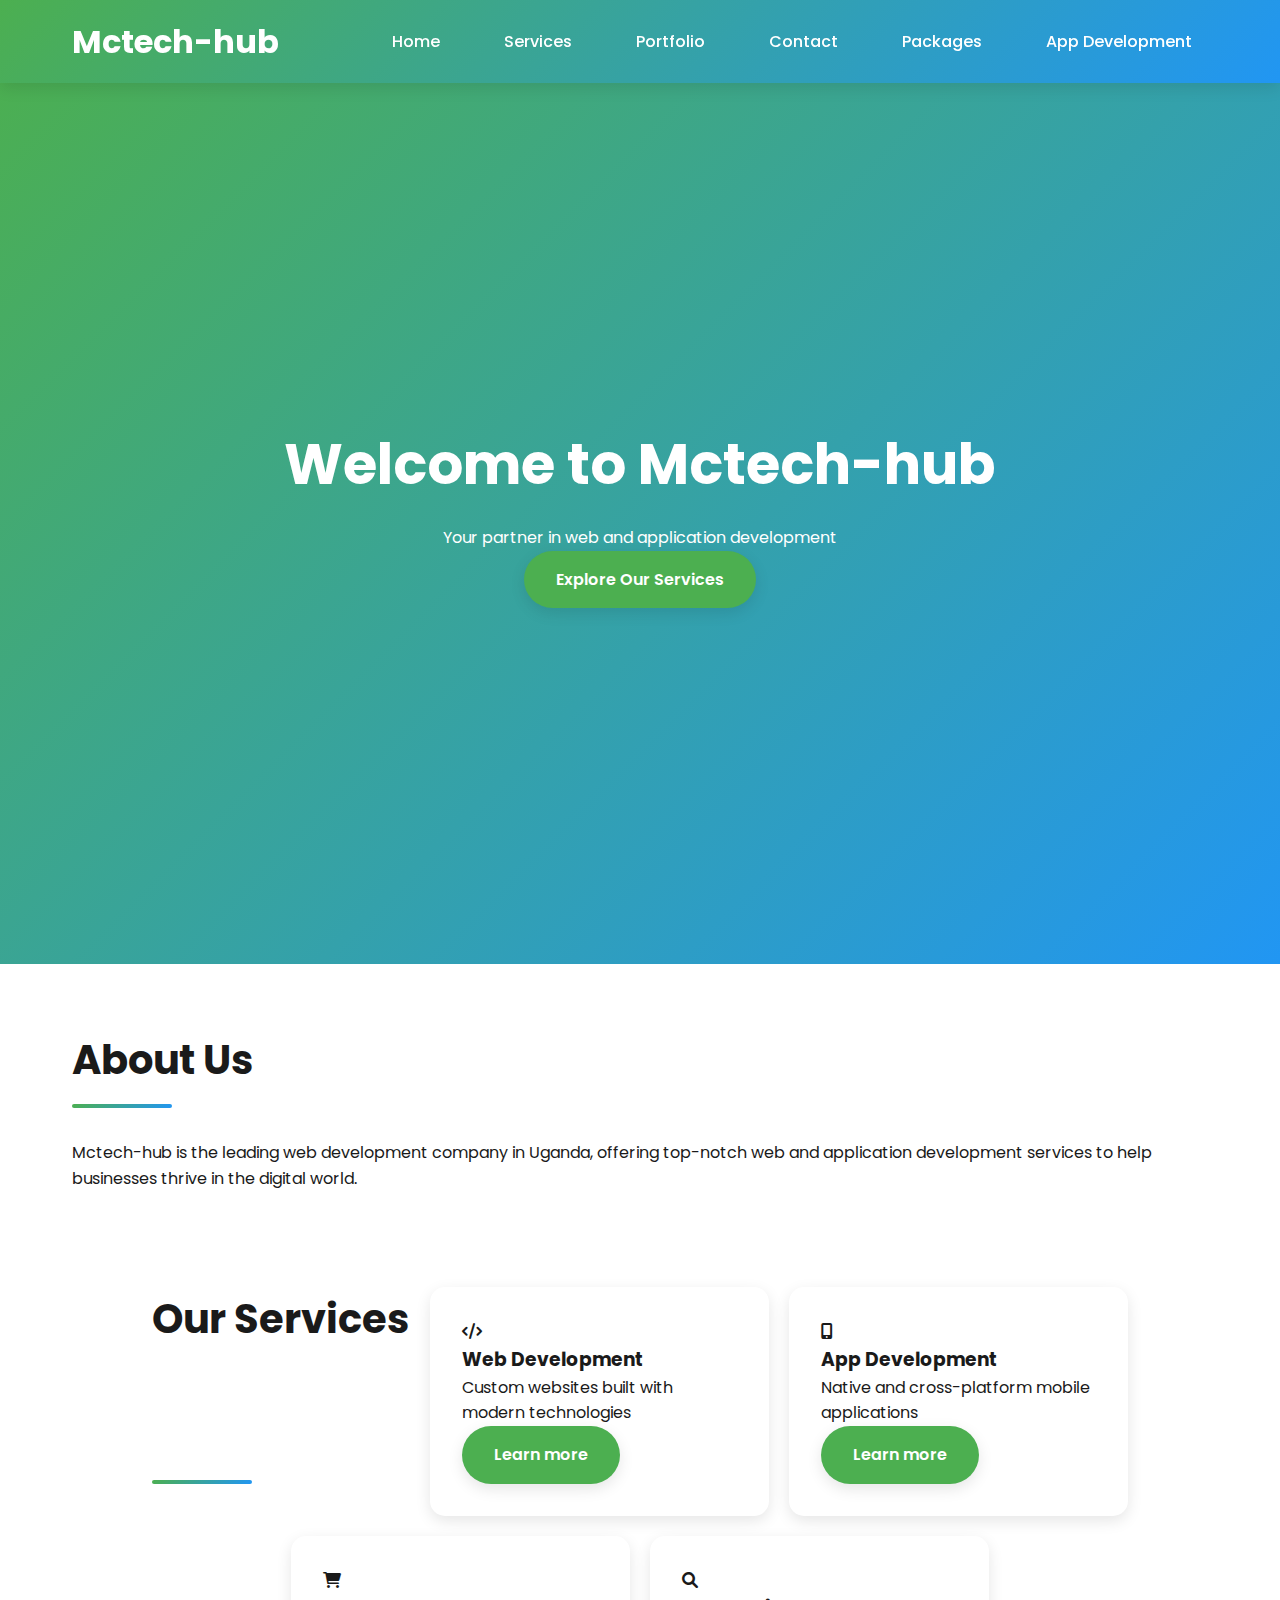
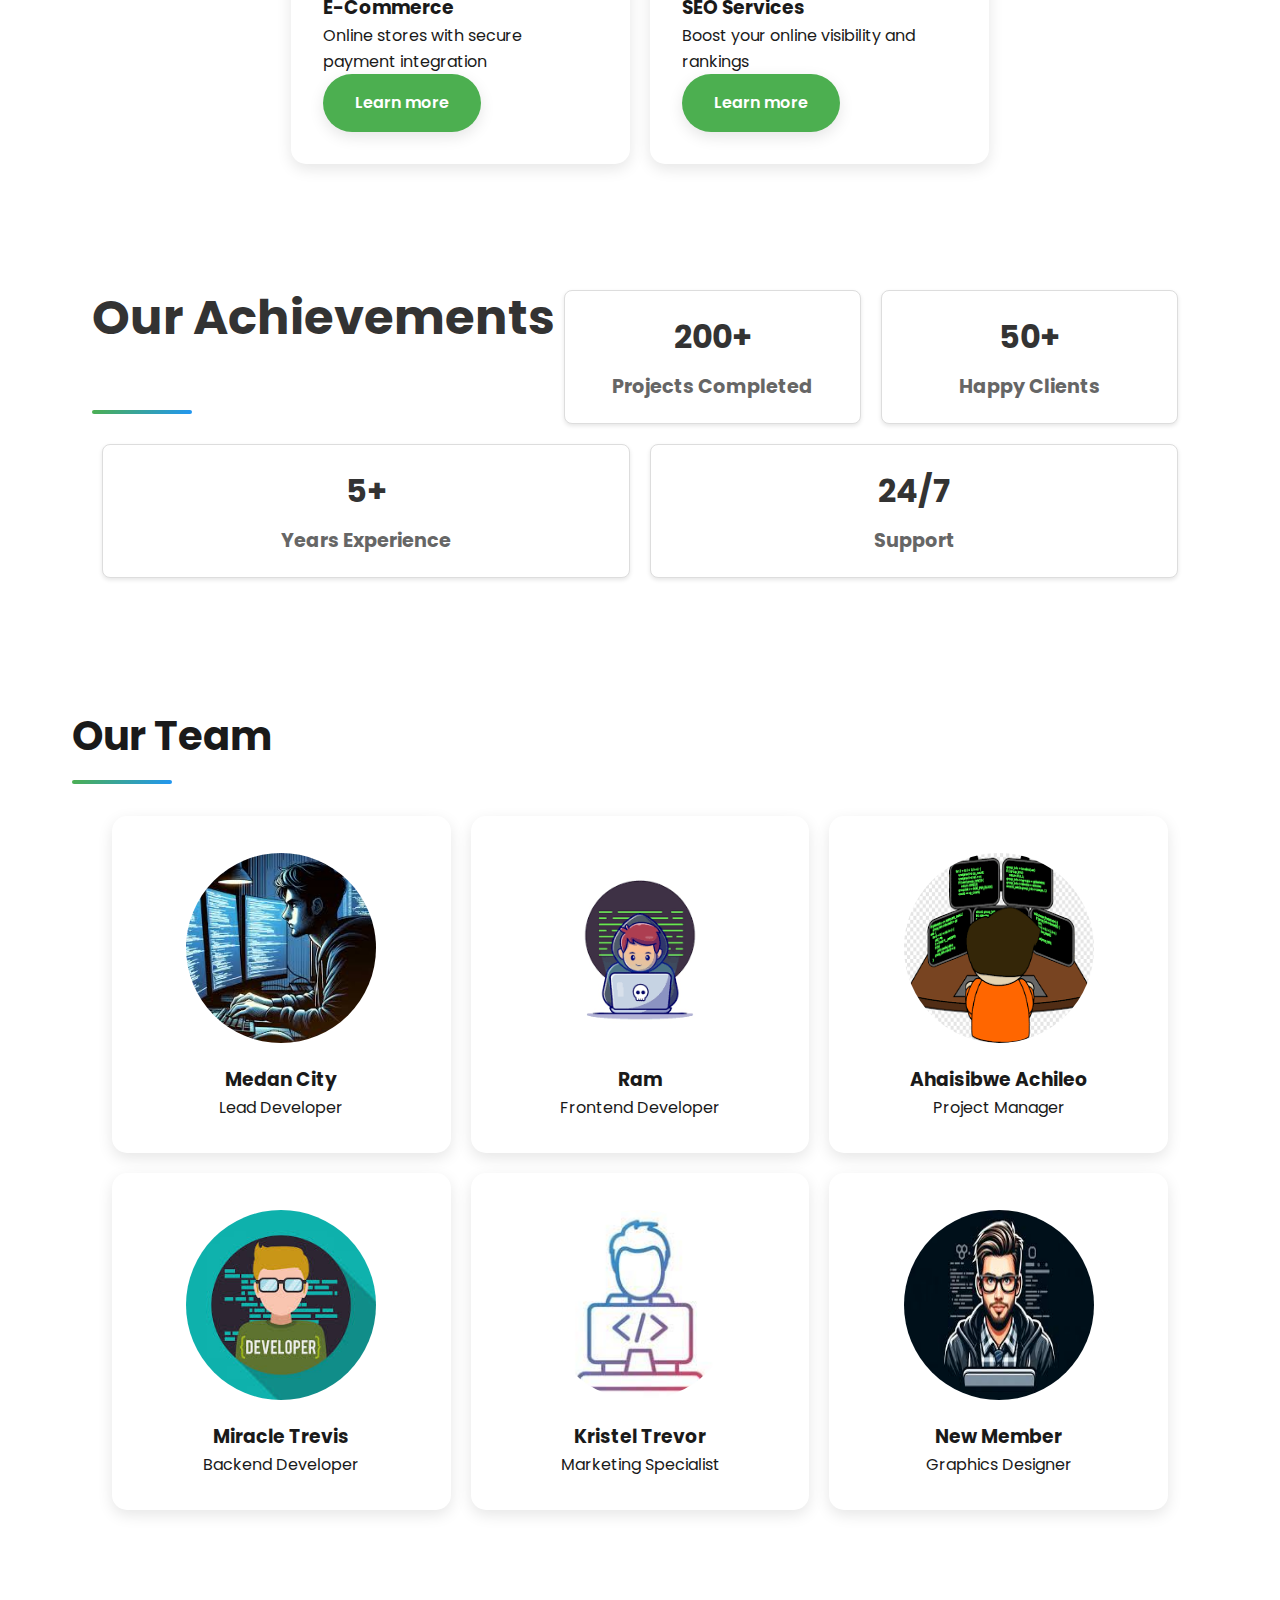
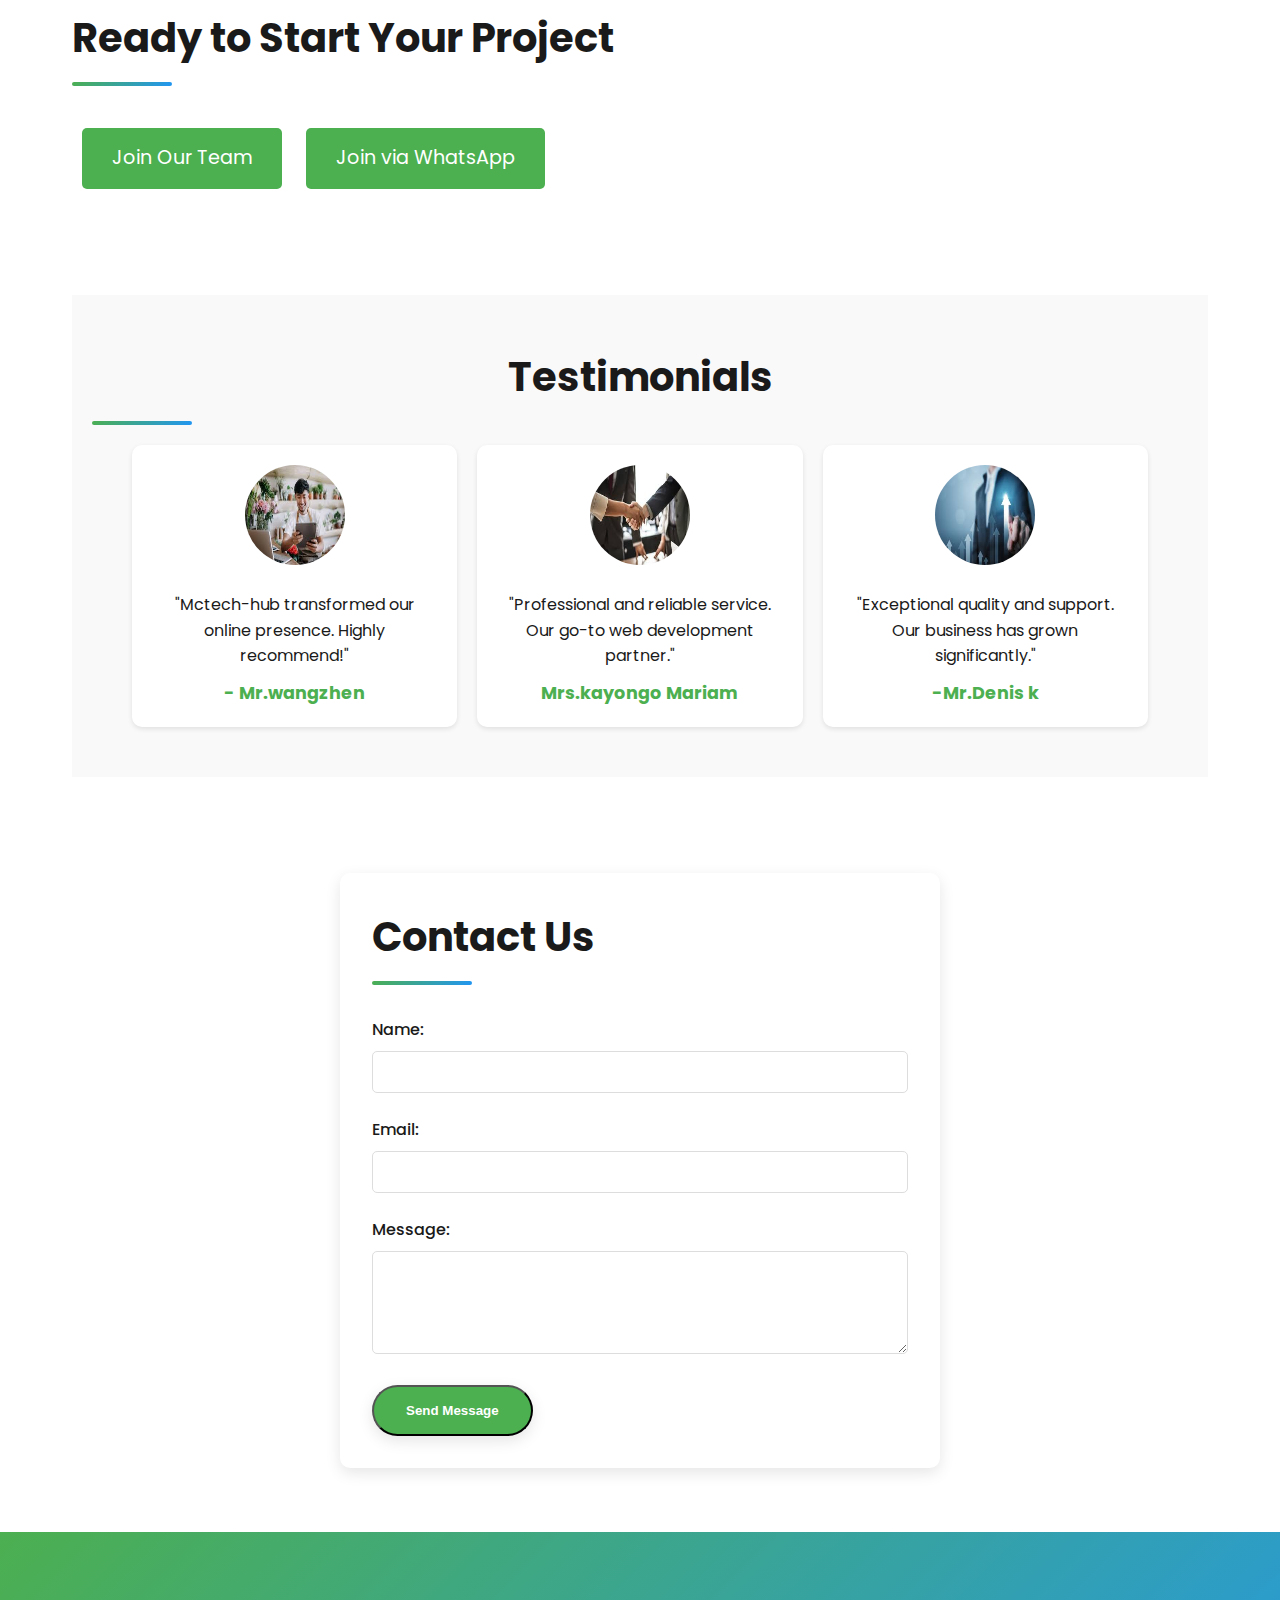
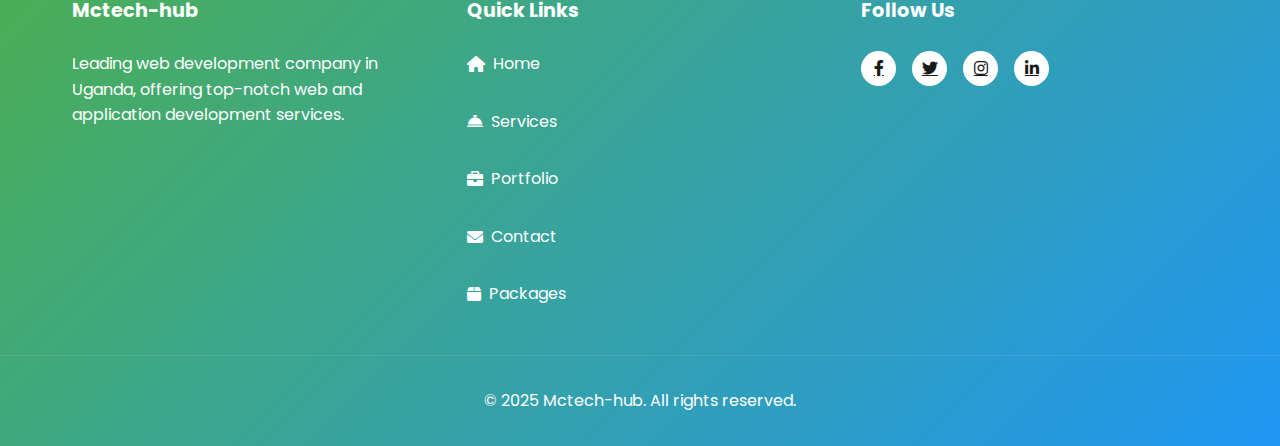
<file: index.html>
<!DOCTYPE html>
<html lang="en">
<head>
    <meta charset="UTF-8">
    <meta name="viewport" content="width=device-width, initial-scale=1.0, maximum-scale=1.0, user-scalable=no">
    <meta name="theme-color" content="#4CAF50">
    <link rel="preconnect" href="https://fonts.googleapis.com">
    <meta name="description" content="Best Web Development Company in Uganda">
    <meta name="viewport" content="width=device-width, initial-scale=1.0">
    <link rel="stylesheet" href="styles.css">
    <link href="https://fonts.googleapis.com/css2?family=Poppins:wght@400;500;600;700&display=swap" rel="stylesheet">
    <link rel="stylesheet" href="https://cdnjs.cloudflare.com/ajax/libs/font-awesome/6.0.0/css/all.min.css">
    <link rel="stylesheet" href="https://cdnjs.cloudflare.com/ajax/libs/animate.css/4.1.1/animate.min.css"/>
    <style>
        .testimonial-section {
            padding: 50px 20px;
            background-color: #f9f9f9;
            text-align: center;
            animation: fadeInUp 1s ease;
        }
        .testimonial-section h2 {
            font-size: 2.5em;
            margin-bottom: 20px;
            animation: fadeIn 2s;
        }
        .testimonials {
            display: flex;
            flex-wrap: wrap;
            justify-content: center;
            gap: 20px;
        }
        .testimonial-card {
            flex: 1 1 calc(33.333% - 40px);
            max-width: calc(33.333% - 40px);
            background-color: white;
            padding: 20px;
            border-radius: 10px;
            box-shadow: 0 2px 5px rgba(0, 0, 0, 0.1);
            text-align: center;
            transition: transform 0.3s ease, box-shadow 0.3s ease;
            animation: fadeInUp 1s ease;
            box-sizing: border-box;
        }
        .testimonial-card:hover {
            transform: translateY(-10px);
            box-shadow: 0 10px 20px rgba(0, 0, 0, 0.2);
        }
        .testimonial-card img {
            width: 100px;
            height: 100px;
            border-radius: 50%;
            margin-bottom: 10px;
        }
        .testimonial-card p {
            font-size: 1em;
            margin: 10px 0;
        }
        .testimonial-card strong {
            display: block;
            margin-top: 10px;
            font-size: 1.1em;
            color: #4CAF50;
        }
        @media (max-width: 768px) {
            .testimonial-card {
                flex: 1 1 calc(50% - 40px);
                max-width: calc(50% - 40px);
            }
        }
        @media (max-width: 480px) {
            .testimonial-card {
                flex: 1 1 100%;
                max-width: 100%;
            }
        }
        @keyframes fadeIn {
            from { opacity: 0; }
            to { opacity: 1; }
        }
        @keyframes fadeInUp {
            from {
                opacity: 0;
                transform: translateY(20px);
            }
            to {
                opacity: 1;
                transform: translateY(0);
            }
        }
        .team-member {
            position: relative;
            overflow: hidden;
            animation: fadeInUp 1s ease;
            flex: 1 1 calc(33.333% - 40px);
            max-width: calc(33.333% - 40px);
            box-sizing: border-box;
        }
        .team-member img {
            width: 200px;
            height: 200px;
            border-radius: 50%;
            margin-bottom: 10px;
            border: 5px solid transparent;
            animation: borderColorPop 3s infinite, borderWidthPop 3s infinite;
            transition: transform 0.3s ease;
        }
        .team-member:hover img {
            transform: scale(1.1);
        }
        .team-member h3, .team-member p {
            transition: transform 0.3s ease, opacity 0.3s ease;
        }
        .team-member:hover h3, .team-member:hover p {
            transform: translateY(-10px);
            opacity: 0.8;
        }
        @keyframes borderColorPop {
            0% { border-color: red; }
            25% { border-color: yellow; }
            50% { border-color: green; }
            75% { border-color: blue; }
            100% { border-color: red; }
        }
        @keyframes borderWidthPop {
            0%, 100% { border-width: 5px; }
            50% { border-width: 15px; }
        }
        .join-team-button {
            display: inline-block;
            margin: 10px;
            padding: 15px 30px;
            font-size: 1.2em;
            color: white;
            background-color: #4CAF50;
            border: none;
            border-radius: 5px;
            text-decoration: none;
            transition: background-color 0.3s ease, transform 0.3s ease;
            animation: pulse 2s infinite;
        }
        .join-team-button:hover {
            background-color: #45a049;
            transform: scale(1.05);
        }
        @keyframes pulse {
            0% { transform: scale(1); }
            50% { transform: scale(1.1); }
            100% { transform: scale(1); }
        }
        .services-grid, .team-grid, .testimonials {
            display: flex;
            flex-wrap: wrap;
            justify-content: center;
            gap: 20px;
        }
        .service-card, .team-member, .testimonial-card {
            flex: 1 1 calc(33.333% - 40px);
            max-width: calc(33.333% - 40px);
            box-sizing: border-box;
        }
        @media (max-width: 768px) {
            .service-card, .team-member, .testimonial-card {
                flex: 1 1 calc(50% - 40px);
                max-width: calc(50% - 40px);
            }
        }
        @media (max-width: 480px) {
            .service-card, .team-member, .testimonial-card {
                flex: 1 1 100%;
                max-width: 100%;
            }
        }
        .stats-section p {
            font-size: 1.2em;
            font-weight: bold;
        }
        .stats-section h2 {
            font-size: 3em;
            font-weight: bold;
            text-align: center;
            margin-bottom: 20px;
            color: #333; /* Ensure the heading is visible */
        }
    </style>
</head>
<body>
    <div id="loader-wrapper">
        <div class="loader"></div>
    </div>
    <header>
        <nav>
            <div class="logo">Mctech-hub</div>
            <div class="menu-toggle" id="mobile-menu">
                <span class="bar"></span>
                <span class="bar"></span>
                <span class="bar"></span>
            </div>
            <ul class="nav-list">
                <li><a href="index.html">Home</a></li>
                <li><a href="services.html">Services</a></li>
                <li><a href="portfolio.html">Portfolio</a></li>
                <li><a href="contact.html">Contact</a></li>
                <li><a href="package1.html">Packages</a></li>
                <li><a href="app.html">App Development</a></li>
            </ul>
        </nav>
    </header>
    <div class="hero-slider">
        <div class="hero-slide">
            <div class="hero-content">
                <h1>Welcome to Mctech-hub</h1>
                <p>Your partner in web and application development</p>
                <a href="services.html" class="button">Explore Our Services</a>
            </div>
        </div>
        <div class="hero-slide">
            <div class="hero-content">
                <h1>Innovative Solutions</h1>
                <p>We provide cutting-edge web and application development services</p>
                <a href="portfolio.html" class="button">View Our Portfolio</a>
            </div>
        </div>
        <div class="hero-slide">
            <div class="hero-content">
                <h1>Grow Your Business</h1>
                <p>Boost your online presence with our expert services</p>
                <a href="contact.html" class="button">Contact Us</a>
            </div>
        </div>
    </div>
    <main>
        <section id="about" class="animate__animated animate__fadeInUp">
            <h2>About Us</h2>
            <p>Mctech-hub is the leading web development company in Uganda, offering top-notch web and application development services to help businesses thrive in the digital world.</p>
        </section>
        <section id="services-overview" class="animate__animated animate__fadeInUp">
            <div class="services-grid">
                <h2>Our Services</h2>
                <div class="service-card">
                    <i class="fas fa-code"></i>
                    <h3>Web Development</h3>
                    <p>Custom websites built with modern technologies</p>
                    <a href="services.html" class="button">Learn more</a>
                </div>
                <div class="service-card">
                    <i class="fas fa-mobile-alt"></i>
                    <h3>App Development</h3>
                    <p>Native and cross-platform mobile applications</p>
                    <a href="services.html" class="button">Learn more</a>
                </div>
                <div class="service-card">
                    <i class="fas fa-shopping-cart"></i>
                    <h3>E-Commerce</h3>
                    <p>Online stores with secure payment integration</p>
                    <a href="services.html" class="button">Learn more</a>
                </div>
                <div class="service-card">
                    <i class="fas fa-search"></i>
                    <h3>SEO Services</h3>
                    <p>Boost your online visibility and rankings</p>
                    <a href="services.html" class="button">Learn more</a>
                </div>
            </div>
        </section>
        <section id="stats" class="stats-section">
            <h2>Our Achievements</h2>
            <div class="stat-item">
                <h3>200+</h3>
                <p>Projects Completed</p>
            </div>
            <div class="stat-item">
                <h3>50+</h3>
                <p>Happy Clients</p>
            </div>
            <div class="stat-item">
                <h3>5+</h3>
                <p>Years Experience</p>
            </div>
            <div class="stat-item">
                <h3>24/7</h3>
                <p>Support</p>
            </div>
        </section>
        <section id="team">
            <h2>Our Team</h2>
            <div class="team-grid">
                <div class="team-member">
                    <img src="dev4.jpeg" alt="C.E.O Lead developer">
                    <h3>Medan City</h3>
                    <p>Lead Developer</p>
                </div>
                <div class="team-member">
                    <img src="dev3.png" alt="Front end developer">
                    <h3>Ram</h3>
                    <p>Frontend Developer</p>
                </div>
                <div class="team-member">
                    <img src="dev6.png" alt="Project manager">
                    <h3>Ahaisibwe Achileo</h3>
                    <p>Project Manager</p>
                </div>
                <div class="team-member">
                    <img src="dev1.jpeg" alt="Backend Developerr">
                    <h3>Miracle Trevis</h3>
                    <p>Backend Developer</p>
                </div>
                <div class="team-member">
                    <img src="dev2.jpeg" alt="Marketing Specialist">
                    <h3>Kristel Trevor</h3>
                    <p>Marketing Specialist</p>
                </div>
                <div class="team-member">
                    <img src="dev5.jpeg" alt="Team Member">
                    <h3>New Member</h3>
                    <p>Graphics Designer</p>
                </div>
            </div>
        </section>
        <section id="cta" class="cta-section">
            <h2>Ready to Start Your Project</h2>
            <!-- Add Join Our Team Button -->
            <a href="medancityug@gmail.com" class="join-team-button">Join Our Team</a>
            <a href="https://wa.me/+256743483280" class="join-team-button">Join via WhatsApp</a>
        </section>
        <section id="testimonials" class="testimonial-section">
            <h2>Testimonials</h2>
            <div class="testimonials">
                <div class="testimonial-card">
                    <img src="wang.jpeg" alt="Mr WangShen">
                    <p>"Mctech-hub transformed our online presence. Highly recommend!"</p>
                    <strong>- Mr.wangzhen</strong>
                </div>
                <div class="testimonial-card">
                    <img src="ap.jpeg" alt="Mrs.kayongo mariam">
                    <p>"Professional and reliable service. Our go-to web development partner."</p>
                    <strong>Mrs.kayongo Mariam </strong>
                </div>
                <div class="testimonial-card">
                    <img src="download.jpeg" alt="Mr.Denis k">
                    <p>"Exceptional quality and support. Our business has grown significantly."</p>
                    <strong>-Mr.Denis k</strong>
                </div>
            </div>
        </section>
        <section id="contact-form">
            <h2>Contact Us</h2>
            <form action="submit_form.php" method="post">
                <div class="form-group">
                    <label for="name">Name:</label>
                    <input type="text" id="name" name="name" required>
                </div>
                <div class="form-group">
                    <label for="email">Email:</label>
                    <input type="email" id="email" name="email" required>
                </div>
                <div class="form-group">
                    <label for="message">Message:</label>
                    <textarea id="message" name="message" rows="5" required></textarea>
                </div>
                <button type="submit" class="button">Send Message</button>
            </form>
        </section>
        <!-- <section id="some-section">
            <div class="responsive-iframe">
                <iframe src="https://www.example.com" frameborder="0" allowfullscreen></iframe>
            </div>
        </section> -->
    </main>
    <footer class="footer">
        <div class="footer-content">
            <div class="footer-section">
                <h3>Mctech-hub</h3>
                <p>Leading web development company in Uganda, offering top-notch web and application development services.</p>
            </div>
            <div class="footer-section">
                <h3>Quick Links</h3>
                <ul class="footer-links">
                    <li><a href="index.html"><i class="fas fa-home"></i>Home</a></li>
                    <li><a href="services.html"><i class="fas fa-concierge-bell"></i>Services</a></li>
                    <li><a href="portfolio.html"><i class="fas fa-briefcase"></i>Portfolio</a></li>
                    <li><a href="contact.html"><i class="fas fa-envelope"></i>Contact</a></li>
                    <li><a href="package1.html"><i class="fas fa-box"></i>Packages</a></li>
                </ul>
            </div>
            <div class="footer-section">
                <h3>Follow Us</h3>
                <div class="social-links">
                    <a href="#"><i class="fab fa-facebook-f"></i></a>
                    <a href="#"><i class="fab fa-twitter"></i></a>
                    <a href="#"><i class="fab fa-instagram"></i></a>
                    <a href="#"><i class="fab fa-linkedin-in"></i></a>
                </div>
            </div>
        </div>
        <div class="footer-bottom">
            <p>&copy; 2025 Mctech-hub. All rights reserved.</p>
        </div>
    </footer>
    <script src="script.js"></script>
</body>
</html>
</file>
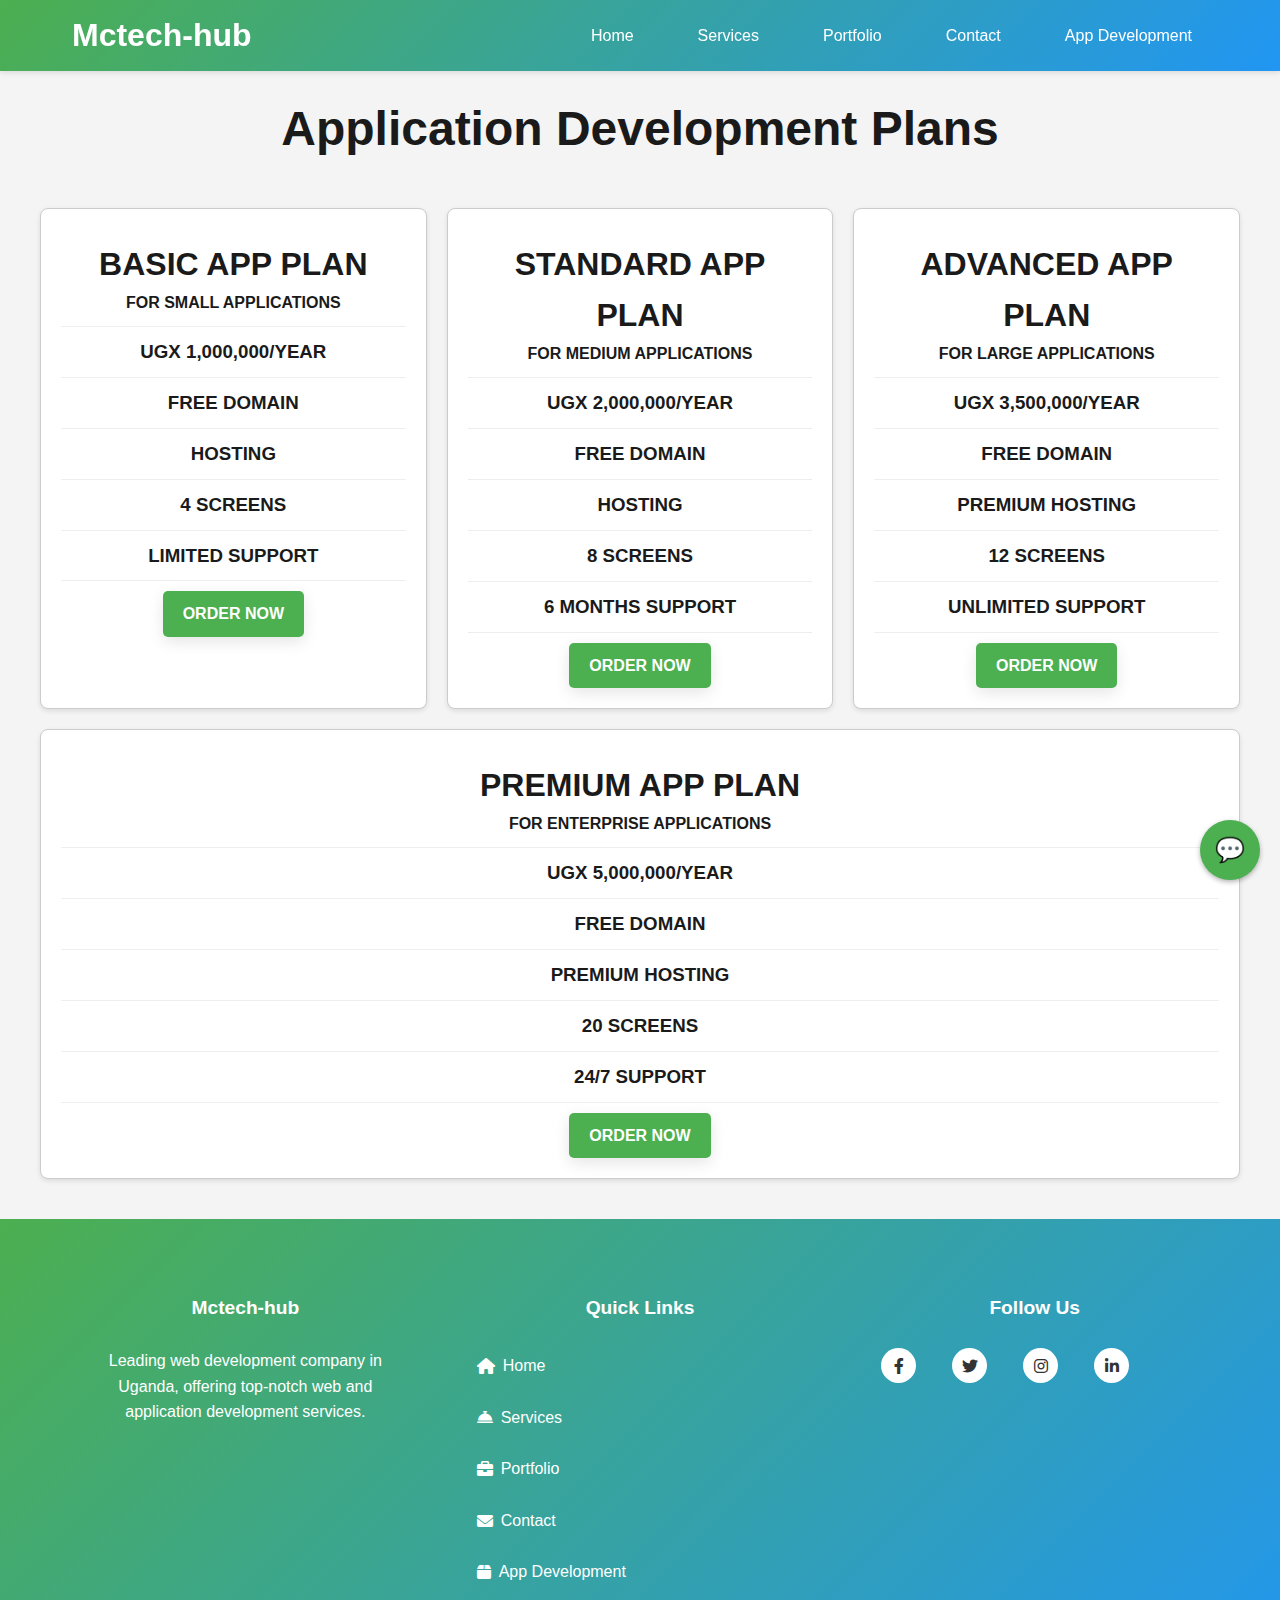
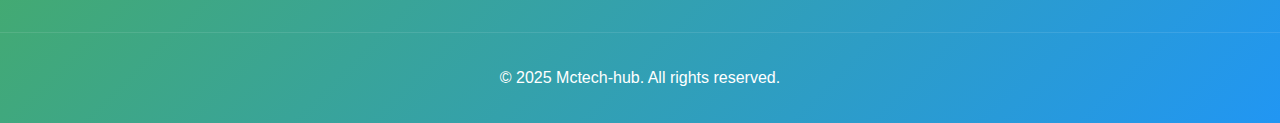
<file: app.html>
<!DOCTYPE html>
<html lang="en">
<head>
    <meta charset="UTF-8">
    <meta name="viewport" content="width=device-width, initial-scale=1.0, maximum-scale=1.0, user-scalable=no">
    <meta name="theme-color" content="#4CAF50">
    <link rel="preconnect" href="https://fonts.googleapis.com">
    <meta name="description" content="Application Development Plans">
    <title>Mctech-hub - App Development Plans</title>
    <link rel="stylesheet" href="styles.css">
    <link rel="stylesheet" href="https://cdnjs.cloudflare.com/ajax/libs/font-awesome/6.0.0/css/all.min.css">
    <link rel="stylesheet" href="https://cdnjs.cloudflare.com/ajax/libs/animate.css/4.1.1/animate.min.css"/>
    <style>
        body {
            font-family: Arial, sans-serif;
            margin: 0;
            padding: 0;
            background-color: #f4f4f4;
        }
        header {
            background-color: #4CAF50;
            color: white;
            padding: 10px 0;
            text-align: center;
            position: sticky;
            top: 0;
            z-index: 1000;
            box-shadow: 0 2px 5px rgba(0, 0, 0, 0.1);
        }
        .container {
            display: flex;
            flex-direction: column;
            gap: 20px;
            padding: 20px;
            margin: 20px;
        }
        .row {
            display: flex;
            flex-wrap: wrap;
            justify-content: space-between;
            gap: 20px;
        }
        .card {
            flex: 1 1 calc(33.333% - 40px);
            padding: 20px;
            border: 1px solid #ccc;
            border-radius: 8px;
            box-shadow: 0 2px 5px rgba(0, 0, 0, 0.1);
            background-color: white;
            display: flex;
            flex-direction: column;
            align-items: center;
            text-align: center;
            transition: transform 0.3s ease, box-shadow 0.3s ease;
            animation: fadeInUp 1s ease;
        }
        .card:hover {
            transform: perspective(1000px) rotateY(10deg) rotateX(10deg);
            box-shadow: 0 10px 20px rgba(0, 0, 0, 0.2);
        }
        .card .segment {
            padding: 10px 0;
            border-bottom: 1px solid #eee;
            width: 100%;
        }
        .card .segment:last-child {
            border-bottom: none;
        }
        .card .button {
            margin-top: 10px;
            padding: 10px 20px;
            background-color: #4CAF50;
            color: white;
            border: none;
            border-radius: 5px;
            cursor: pointer;
            text-decoration: none;
            transition: background-color 0.3s ease;
        }
        .card .button:hover {
            background-color: #45a049;
        }
        footer {
            background-color: #333;
            color: white;
            padding: 20px 0;
            text-align: center;
            animation: fadeInUp 1s ease;
        }
        .footer-content {
            display: flex;
            justify-content: space-around;
            flex-wrap: wrap;
        }
        .footer-section {
            flex: 1;
            padding: 10px;
            min-width: 200px;
        }
        .footer-links {
            list-style: none;
            padding: 0;
        }
        .footer-links li {
            margin: 5px 0;
        }
        .footer-links a {
            color: white;
            text-decoration: none;
            transition: color 0.3s ease;
        }
        .footer-links a:hover {
            color: #4CAF50;
        }
        .social-links a {
            color: #333;
            margin: 0 10px;
            text-decoration: none;
            transition: color 0.3s ease;
        }
        .social-links a:hover {
            color: #4CAF50;
        }
        .animated-heading {
            text-align: center;
            font-size: 3em;
            font-weight: bold;
            margin: 20px 0;
            animation: fadeIn 2s, bounce 2s infinite;
        }
        @keyframes fadeIn {
            from { opacity: 0; }
            to { opacity: 1; }
        }
        @keyframes fadeInUp {
            from {
                opacity: 0;
                transform: translateY(20px);
            }
            to {
                opacity: 1;
                transform: translateY(0);
            }
        }
        @keyframes bounce {
            0%, 20%, 50%, 80%, 100% {
                transform: translateY(0);
            }
            40% {
                transform: translateY(-30px);
            }
            60% {
                transform: translateY(-15px);
            }
        }
        @media (max-width: 768px) {
            .card {
                flex: 1 1 calc(100% - 40px);
            }
            .animated-heading {
                font-size: 2em; /* Adjust font size for mobile */
            }
        }
        @media (max-width: 480px) {
            .card {
                flex: 1 1 100%;
            }
            .animated-heading {
                font-size: 1.5em; /* Adjust font size for smaller screens */
            }
        }
        .chat-button {
            position: fixed;
            bottom: 20px;
            right: 20px;
            background-color: #4CAF50;
            color: white;
            border: none;
            border-radius: 50%;
            width: 60px;
            height: 60px;
            font-size: 24px;
            cursor: pointer;
            box-shadow: 0 2px 5px rgba(0, 0, 0, 0.3);
            animation: pulse 2s infinite;
        }
        .chat-button:hover {
            background-color: #c7912d;
        }
        @keyframes pulse {
            0% {
                transform: scale(1);
            }
            50% {
                transform: scale(1.1);
            }
            100% {
                transform: scale(1);
            }
        }
    </style>
</head>
<body>
    <header>
        <nav>
            <div class="logo">Mctech-hub</div>
            <div class="menu-toggle" id="mobile-menu">
                <span class="bar"></span>
                <span class="bar"></span>
                <span class="bar"></span>
            </div>
            <ul class="nav-list">
                <li><a href="index.html">Home</a></li>
                <li><a href="services.html">Services</a></li>
                <li><a href="portfolio.html">Portfolio</a></li>
                <li><a href="contact.html">Contact</a></li>
                <li><a href="app.html">App Development</a></li>
            </ul>
        </nav>
    </header>
    <div class="animated-heading">Application Development Plans</div>
    <div class="container">
        <div class="row">
            <div class="card">
                <div class="segment">
                    <h1>BASIC APP PLAN</h1>
                    <p><b>FOR SMALL APPLICATIONS</b></p>
                </div>
                <div class="segment"><h3><b>UGX 1,000,000/YEAR</b></h3></div>
                <div class="segment"><h3><b>FREE DOMAIN</b></h3></div>
                <div class="segment"><h3><b>HOSTING</b></h3></div>
                <div class="segment"><h3><b>4 SCREENS</b></h3></div>
                <div class="segment"><h3><b>LIMITED SUPPORT</b></h3></div>
                <a href="https://wa.me/+256743483280" class="button">ORDER NOW</a>
            </div>
            <div class="card">
                <div class="segment">
                    <h1>STANDARD APP PLAN</h1>
                    <p><b>FOR MEDIUM APPLICATIONS</b></p>
                </div>
                <div class="segment"><h3><b>UGX 2,000,000/YEAR</b></h3></div>
                <div class="segment"><h3><b>FREE DOMAIN</b></h3></div>
                <div class="segment"><h3><b>HOSTING</b></h3></div>
                <div class="segment"><h3><b>8 SCREENS</b></h3></div>
                <div class="segment"><h3><b>6 MONTHS SUPPORT</b></h3></div>
                <a href="https://wa.me/+256743483280" class="button">ORDER NOW</a>
            </div>
            <div class="card">
                <div class="segment">
                    <h1>ADVANCED APP PLAN</h1>
                    <p><b>FOR LARGE APPLICATIONS</b></p>
                </div>
                <div class="segment"><h3><b>UGX 3,500,000/YEAR</b></h3></div>
                <div class="segment"><h3><b>FREE DOMAIN</b></h3></div>
                <div class="segment"><h3><b>PREMIUM HOSTING</b></h3></div>
                <div class="segment"><h3><b>12 SCREENS</b></h3></div>
                <div class="segment"><h3><b>UNLIMITED SUPPORT</b></h3></div>
                <a href="https://wa.me/+256743483280" class="button">ORDER NOW</a>
            </div>
            <div class="card">
                <div class="segment">
                    <h1>PREMIUM APP PLAN</h1>
                    <p><b>FOR ENTERPRISE APPLICATIONS</b></p>
                </div>
                <div class="segment"><h3><b>UGX 5,000,000/YEAR</b></h3></div>
                <div class="segment"><h3><b>FREE DOMAIN</b></h3></div>
                <div class="segment"><h3><b>PREMIUM HOSTING</b></h3></div>
                <div class="segment"><h3><b>20 SCREENS</b></h3></div>
                <div class="segment"><h3><b>24/7 SUPPORT</b></h3></div>
                <a href="https://wa.me/+256743483280" class="button">ORDER NOW</a>
            </div>
        </div>
    </div>
    <button class="chat-button" onclick="openChat()">💬</button>
    <footer class="footer">
        <div class="footer-content">
            <div class="footer-section">
                <h3>Mctech-hub</h3>
                <p>Leading web development company in Uganda, offering top-notch web and application development services.</p>
            </div>
            <div class="footer-section">
                <h3>Quick Links</h3>
                <ul class="footer-links">
                    <li><a href="index.html"><i class="fas fa-home"></i>Home</a></li>
                    <li><a href="services.html"><i class="fas fa-concierge-bell"></i>Services</a></li>
                    <li><a href="portfolio.html"><i class="fas fa-briefcase"></i>Portfolio</a></li>
                    <li><a href="contact.html"><i class="fas fa-envelope"></i>Contact</a></li>
                    <li><a href="app.html"><i class="fas fa-box"></i>App Development</a></li>
                </ul>
            </div>
            <div class="footer-section">
                <h3>Follow Us</h3>
                <div class="social-links">
                    <a href="#"><i class="fab fa-facebook-f"></i></a>
                    <a href="#"><i class="fab fa-twitter"></i></a>
                    <a href="#"><i class="fab fa-instagram"></i></a>
                    <a href="#"><i class="fab fa-linkedin-in"></i></a>
                </div>
            </div>
        </div>
        <div class="footer-bottom">
            <p>&copy; 2025 Mctech-hub. All rights reserved.</p>
        </div>
    </footer>
    <script src="script.js"></script>
    <script>
        function openChat() {
            window.open('https://wa.me/+256743483280?text=Hello%2C%20I%20would%20like%20to%20know%20more%20about%20your%20services.', '_blank');
        }
    </script>
</body>
</html>
</file>
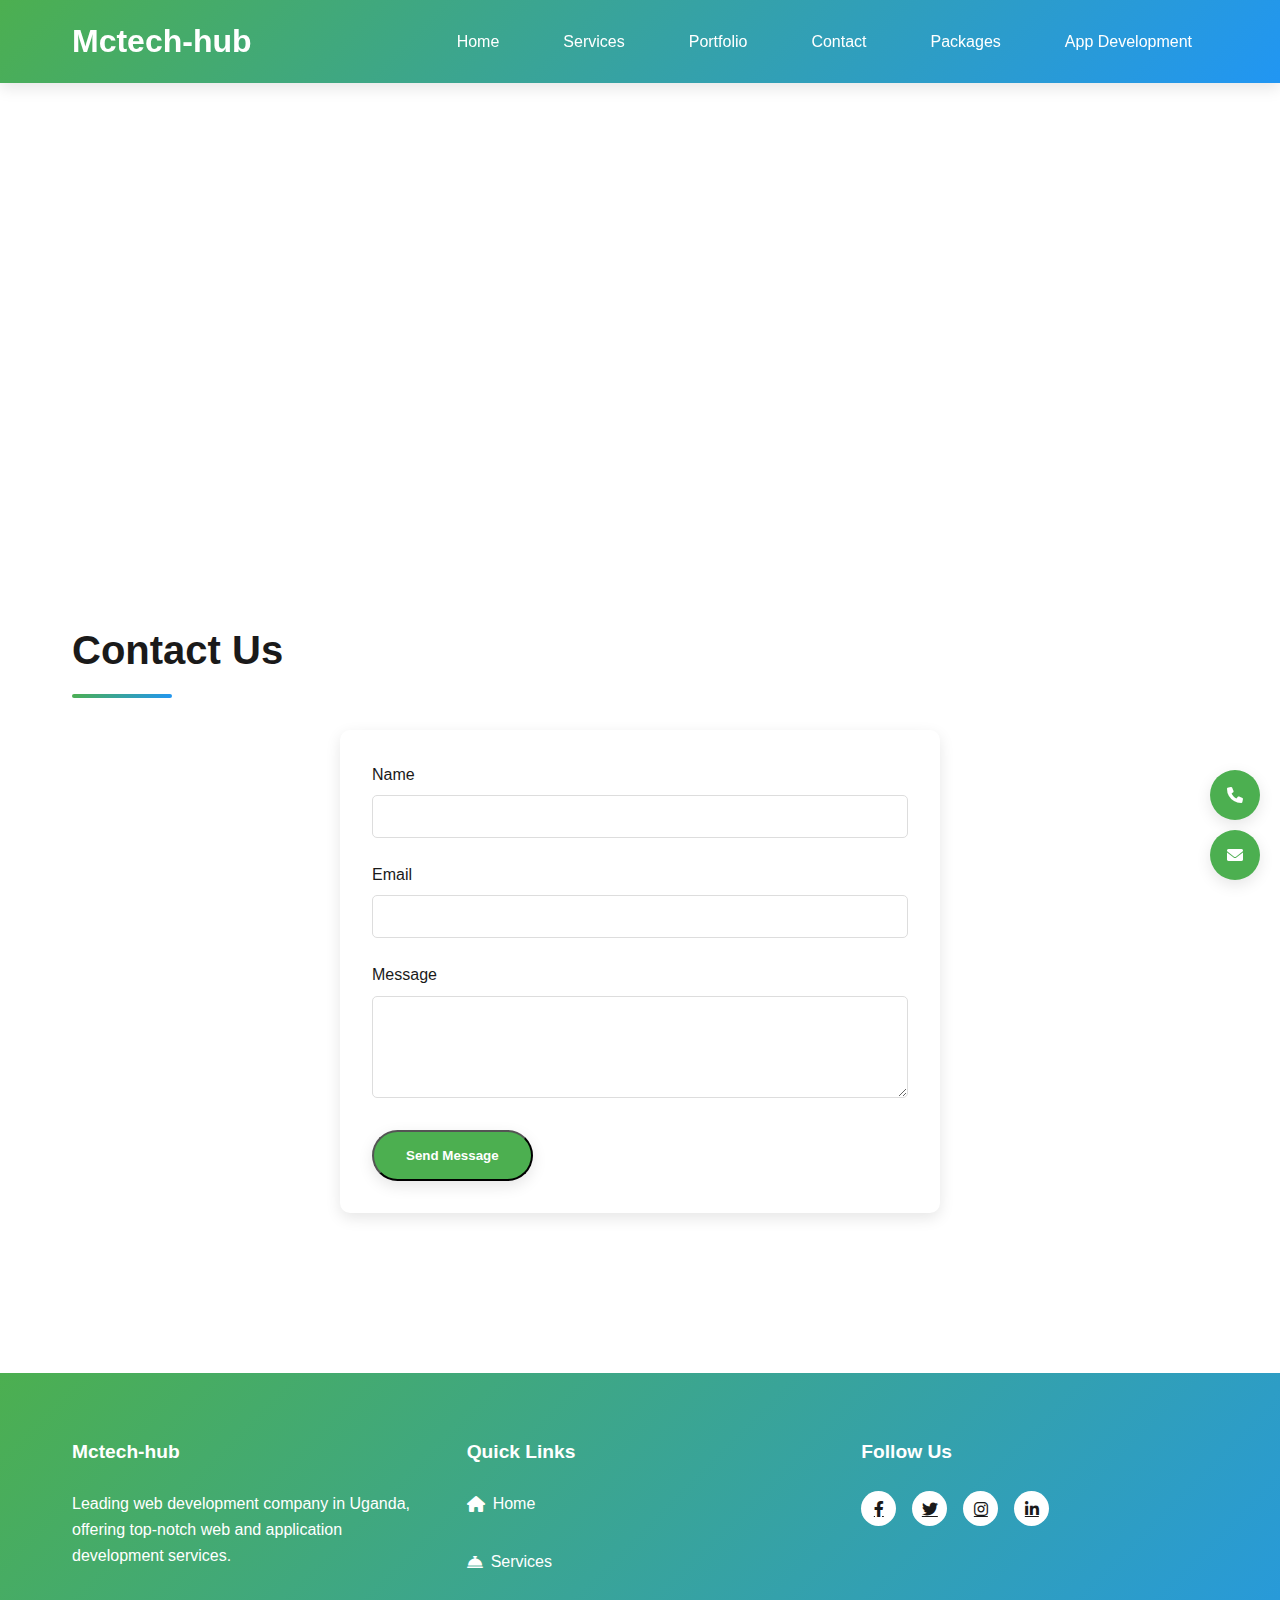
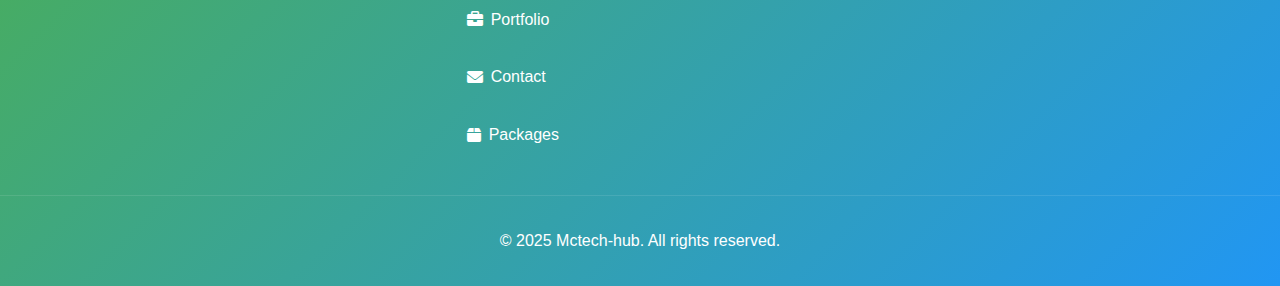
<file: contact.html>
<!DOCTYPE html>
<html lang="en">

<head>
    <meta charset="UTF-8">
    <meta name="viewport" content="width=device-width, initial-scale=1.0, maximum-scale=1.0, user-scalable=no">
    <meta name="theme-color" content="#4CAF50">
    <link rel="preconnect" href="https://fonts.googleapis.com">
    <meta name="description" content="Contact Us">
    <meta name="viewport" content="width=device-width, initial-scale=1.0">
    <title>Mctech-hub - Contact</title>
    <link rel="stylesheet" href="styles.css">
    <link rel="stylesheet" href="https://cdnjs.cloudflare.com/ajax/libs/font-awesome/6.0.0/css/all.min.css">
    <link rel="stylesheet" href="https://cdnjs.cloudflare.com/ajax/libs/animate.css/4.1.1/animate.min.css"/>
</head>

<body>
    <div id="loader-wrapper">
        <div class="loader"></div>
    </div>
    <header>
        <nav>
            <div class="logo">Mctech-hub</div>
            <div class="menu-toggle" id="mobile-menu">
                <span class="bar"></span>
                <span class="bar"></span>
                <span class="bar"></span>
            </div>
            <ul class="nav-list">
                <li><a href="index.html">Home</a></li>
                <li><a href="services.html">Services</a></li>
                <li><a href="portfolio.html">Portfolio</a></li>
                <li><a href="contact.html">Contact</a></li>
                <li><a href="package1.html">Packages</a></li>
                <li><a href="app.html">App Development</a></li>
            </ul>
        </nav>
    </header>
    <main>
        <!-- Location section -->
        <section id="location">
            <iframe
                src="https://www.google.com/maps/embed?pb=!1m18!1m12!1m3!1d997.4363098811981!
                2d32.57105261349141!3d0.34678749931083563!2m3!1f0!2f0!3f0!3m2!1i1024!2i768!4f13.1!3m3!1m2!1s0x177dbb8661e6b291%3A0x2344421bc1c7ca52!2sMctech-hub!5e0!3m2!1sen!2sug!4v1736272999248!5m2!1sen!2sug"
                width="100%" height="450" margin-top="30px" style="border:0;" allowfullscreen="" loading="lazy"
                referrerpolicy="no-referrer-when-downgrade"></iframe>
        </section>

        <!-- Contact form section -->
        <section id="contact" class="animate__animated animate__fadeInUp">
            <h2>Contact Us</h2>
            <form id="contact-form" onsubmit="sendSMS(event)">
                <div class="form-group">
                    <label for="name">Name</label>
                    <input type="text" id="name" name="name" required>
                </div>
                <div class="form-group">
                    <label for="email">Email</label>
                    <input type="email" id="email" name="email" required>
                </div>
                <div class="form-group">
                    <label for="message">Message</label>
                    <textarea id="message" name="message" rows="5" required></textarea>
                </div>
                <button type="submit" class="button">Send Message</button>
            </form>
        </section>
    </main>

    <!-- Floating Buttons -->
    <div class="floating-buttons">
        <a href="tel:+256743483280" class="floating-button animate__animated animate__bounceIn">
            <i class="fas fa-phone"></i>
        </a>
        <a href="sms:+256743483280" class="floating-button animate__animated animate__bounceIn animate__delay-1s">
            <i class="fas fa-envelope"></i>
        </a>
    </div>

    <footer class="footer">
        <div class="footer-content">
            <div class="footer-section">
                <h3>Mctech-hub</h3>
                <p>Leading web development company in Uganda, offering top-notch web and application development services.</p>
            </div>
            <div class="footer-section">
                <h3>Quick Links</h3>
                <ul class="footer-links">
                    <li><a href="index.html"><i class="fas fa-home"></i>Home</a></li>
                    <li><a href="services.html"><i class="fas fa-concierge-bell"></i>Services</a></li>
                    <li><a href="portfolio.html"><i class="fas fa-briefcase"></i>Portfolio</a></li>
                    <li><a href="contact.html"><i class="fas fa-envelope"></i>Contact</a></li>
                    <li><a href="package1.html"><i class="fas fa-box"></i>Packages</a></li>
                </ul>
            </div>
            <div class="footer-section">
                <h3>Follow Us</h3>
                <div class="social-links">
                    <a href="#"><i class="fab fa-facebook-f"></i></a>
                    <a href="#"><i class="fab fa-twitter"></i></a>
                    <a href="#"><i class="fab fa-instagram"></i></a>
                    <a href="#"><i class="fab fa-linkedin-in"></i></a>
                </div>
            </div>
        </div>
        <div class="footer-bottom">
            <p>&copy; 2025 Mctech-hub. All rights reserved.</p>
        </div>
    </footer>
    <script src="script.js"></script>
    <script>
        function sendSMS(event) {
            event.preventDefault();
            const name = document.getElementById('name').value;
            const email = document.getElementById('email').value;
            const message = document.getElementById('message').value;
            const smsBody = `Name: ${name}%0AEmail: ${email}%0AMessage: ${message}`;
            window.location.href = `sms:+256743483280?body=${smsBody}`;
        }
    </script>
</body>

</html>
</file>
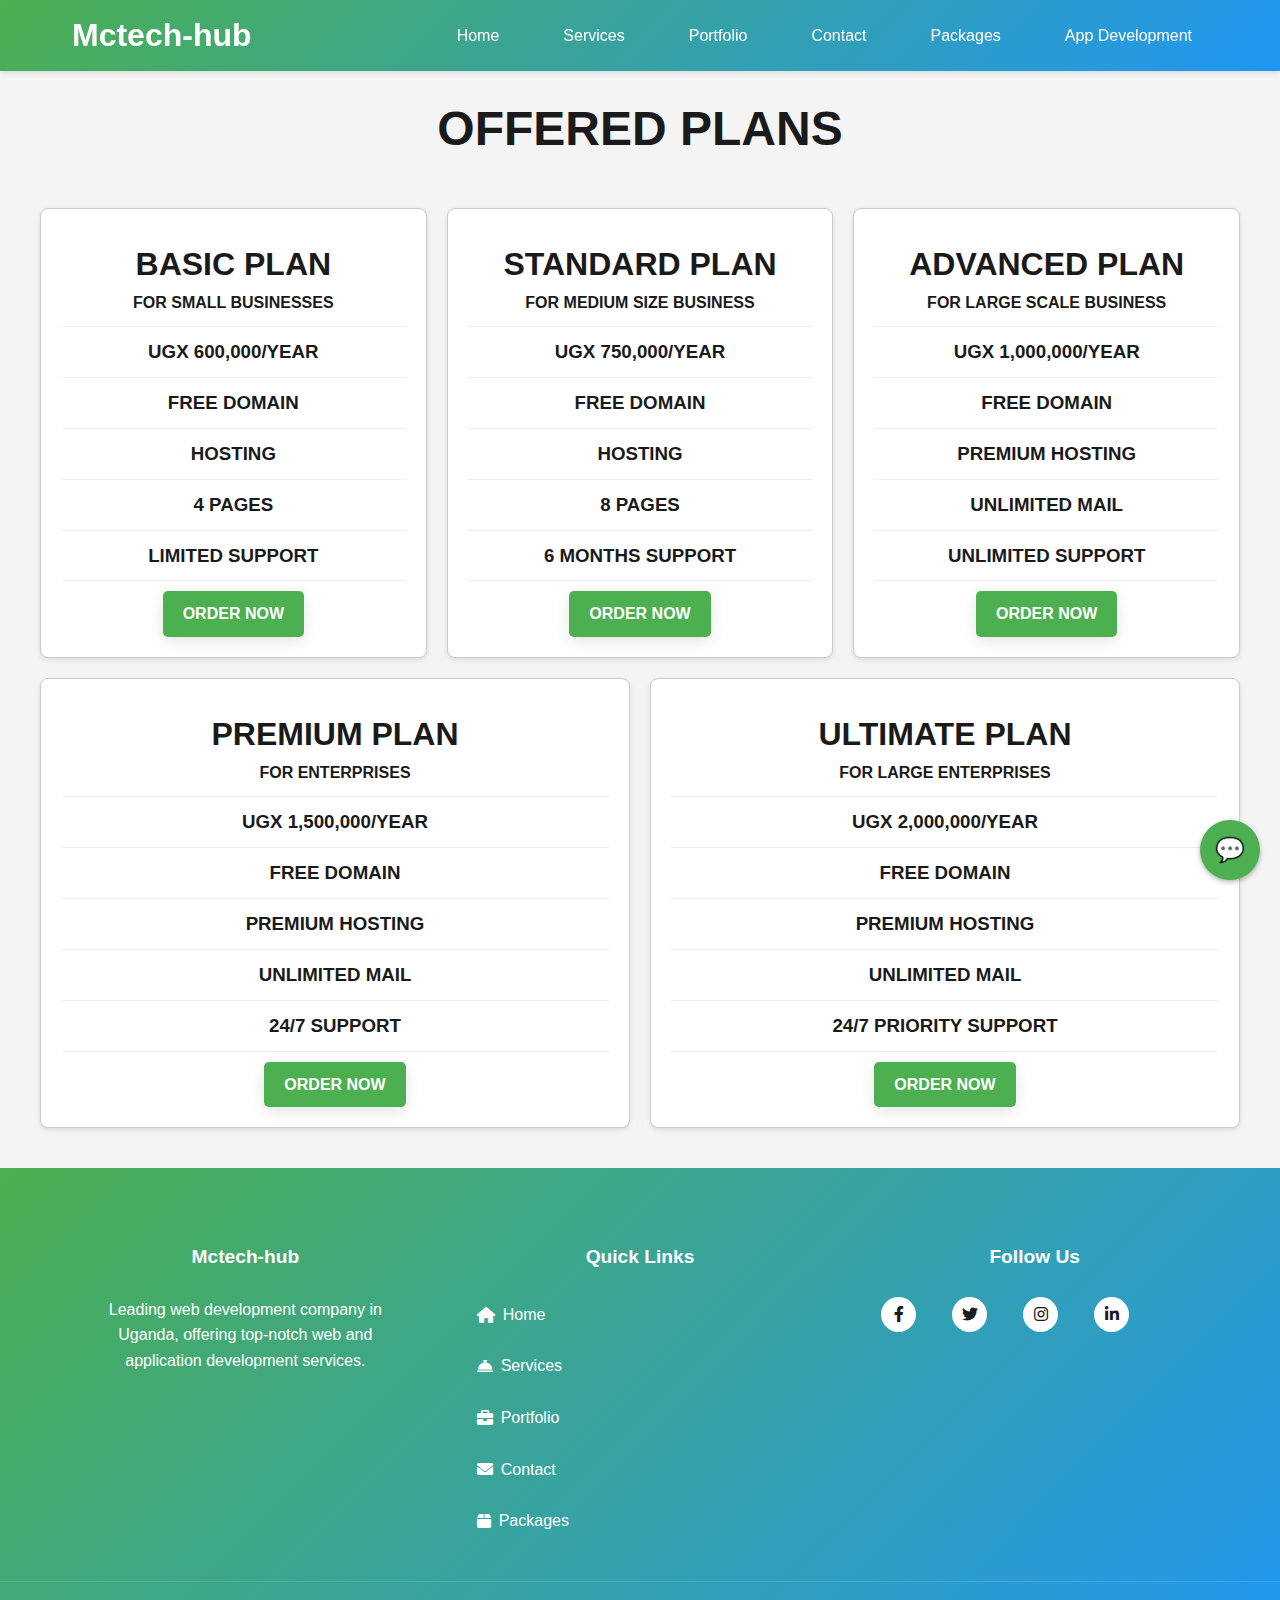
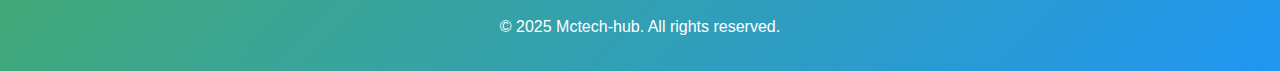
<file: package1.html>
<!DOCTYPE html>
<html lang="en">
<head>
    <head>
        <meta charset="UTF-8">
        <meta name="viewport" content="width=device-width, initial-scale=1.0, maximum-scale=1.0, user-scalable=no">
        <meta name="theme-color" content="#4CAF50">
        <link rel="preconnect" href="https://fonts.googleapis.com">
        <meta name="description" content="Our Services">
        <meta name="viewport" content="width=device-width, initial-scale=1.0">
        <title>Mctech-hub - Services</title>
        <link rel="stylesheet" href="styles.css">
        <link rel="stylesheet" href="https://cdnjs.cloudflare.com/ajax/libs/font-awesome/6.0.0/css/all.min.css">
        <link rel="stylesheet" href="https://cdnjs.cloudflare.com/ajax/libs/animate.css/4.1.1/animate.min.css"/>
    </head>
    <body>
        <div id="loader-wrapper">
            <div class="loader"></div>
        </div>
        <header>
            <nav>
                <div class="logo">Mctech-hub</div>
                <div class="menu-toggle" id="mobile-menu">
                    <span class="bar"></span>
                    <span class="bar"></span>
                    <span class="bar"></span>
                </div>
                <ul class="nav-list">
                    <li><a href="index.html">Home</a></li>
                    <li><a href="services.html">Services</a></li>
                    <li><a href="portfolio.html">Portfolio</a></li>
                    <li><a href="contact.html">Contact</a></li>
                    <li><a href="package1.html">Packages</a></li>
                    <li><a href="app.html">App Development</a></li>
                </ul>
            </nav>
        </header>
    <style>
        body {
            font-family: Arial, sans-serif;
            margin: 0;
            padding: 0;
            background-color: #f4f4f4;
        }
        header {
            background-color: #4CAF50;
            color: white;
            padding: 10px 0;
            text-align: center;
            position: sticky;
            top: 0;
            z-index: 1000;
            box-shadow: 0 2px 5px rgba(0, 0, 0, 0.1);
        }
        .container {
            display: flex;
            flex-direction: column;
            gap: 20px;
            padding: 20px;
            margin: 20px;
        }
        .row {
            display: flex;
            flex-wrap: wrap;
            justify-content: space-between;
            gap: 20px;
        }
        .card {
            flex: 1 1 calc(33.333% - 40px);
            padding: 20px;
            border: 1px solid #ccc;
            border-radius: 8px;
            box-shadow: 0 2px 5px rgba(0, 0, 0, 0.1);
            background-color: white;
            display: flex;
            flex-direction: column;
            align-items: center;
            text-align: center;
            transition: transform 0.3s ease, box-shadow 0.3s ease;
            animation: fadeInUp 1s ease;
        }
        .card:hover {
            transform: perspective(1000px) rotateY(10deg) rotateX(10deg);
            box-shadow: 0 10px 20px rgba(0, 0, 0, 0.2);
        }
        .card .segment {
            padding: 10px 0;
            border-bottom: 1px solid #eee;
            width: 100%;
        }
        .card .segment:last-child {
            border-bottom: none;
        }
        .card .button {
            margin-top: 10px;
            padding: 10px 20px;
            background-color: #4CAF50;
            color: white;
            border: none;
            border-radius: 5px;
            cursor: pointer;
            text-decoration: none;
            transition: background-color 0.3s ease;
        }
        .card .button:hover {
            background-color: #45a049;
        }
        footer {
            background-color: #333;
            color: white;
            padding: 20px 0;
            text-align: center;
            animation: fadeInUp 1s ease;
        }
        .footer-content {
            display: flex;
            justify-content: space-around;
            flex-wrap: wrap;
        }
        .footer-section {
            flex: 1;
            padding: 10px;
            min-width: 200px;
        }
        .footer-links {
            list-style: none;
            padding: 0;
        }
        .footer-links li {
            margin: 5px 0;
        }
        .footer-links a {
            color: white;
            text-decoration: none;
            transition: color 0.3s ease;
        }
        .footer-links a:hover {
            color: #4CAF50;
        }
        .social-links a {
            margin: 0 10px;
            text-decoration: none;
            transition: color 0.3s ease;
        }
        .social-links a:hover {
            color: #4CAF50;
        }
        .animated-heading {
            text-align: center;
            font-size: 3em;
            font-weight: bold;
            margin: 20px 0;
            animation: fadeIn 2s, bounce 2s infinite;
        }
        @keyframes fadeIn {
            from { opacity: 0; }
            to { opacity: 1; }
        }
        @keyframes fadeInUp {
            from {
                opacity: 0;
                transform: translateY(20px);
            }
            to {
                opacity: 1;
                transform: translateY(0);
            }
        }
        @keyframes bounce {
            0%, 20%, 50%, 80%, 100% {
                transform: translateY(0);
            }
            40% {
                transform: translateY(-30px);
            }
            60% {
                transform: translateY(-15px);
            }
        }
        @media (max-width: 768px) {
            .card {
                flex: 1 1 calc(100% - 40px);
            }
            .animated-heading {
                font-size: 2em; /* Adjust font size for mobile */
            }
        }
        @media (max-width: 480px) {
            .card {
                flex: 1 1 100%;
            }
            .animated-heading {
                font-size: 1.5em; /* Adjust font size for smaller screens */
            }
        }
        .chat-button {
            position: fixed;
            bottom: 20px;
            right: 20px;
            background-color: #4CAF50;
            color: white;
            border: none;
            border-radius: 50%;
            width: 60px;
            height: 60px;
            font-size: 24px;
            cursor: pointer;
            box-shadow: 0 2px 5px rgba(0, 0, 0, 0.3);
            animation: pulse 2s infinite;
        }
        .chat-button:hover {
            background-color: #c7912d;
        }
        @keyframes pulse {
            0% {
                transform: scale(1);
            }
            50% {
                transform: scale(1.1);
            }
            100% {
                transform: scale(1);
            }
        }
    </style>
</head>
<body>
    <!-- ...existing code... -->
    <div class="animated-heading">OFFERED PLANS</div>
    <div class="container">
        <div class="row">
            <div class="card">
                <div class="segment">
                    <h1>BASIC PLAN</h1>
                    <p><B>FOR SMALL BUSINESSES</B></p>
                </div>
                <div class="segment"><H3><B>UGX 600,000/YEAR</B></H3></div>
                <div class="segment"><H3><B>FREE DOMAIN</B></H3></div>
                <div class="segment"><H3><B>HOSTING</B></H3></div>
                <div class="segment"><H3><B>4 PAGES</B></H3></div>
                <div class="segment"><H3><B>LIMITED SUPPORT</B></H3></div>
                <a href="https://wa.me/+256743483280" class="button">ORDER NOW</a>
            </div>
            <div class="card">
                <div class="segment">
                    <H1><b>STANDARD PLAN</b></H1>
                    <P><B>FOR MEDIUM SIZE BUSINESS</B></P>
                </div>
                <div class="segment"><H3><B>UGX 750,000/YEAR</B></H3></div>
                <div class="segment"><H3><B>FREE DOMAIN</B></H3></div>
                <div class="segment"><H3><B>HOSTING</B></H3></div>
                <div class="segment"><H3><B>8 PAGES</B></H3></div>
                <div class="segment"><H3><B>6 MONTHS SUPPORT</B></H3></div>
 <a href="https://wa.me/+256743483280" class="button">ORDER NOW</a>            </div>
            <div class="card">
                <div class="segment">
                    <H1><B> ADVANCED PLAN</B></H1>
                    <P><B>FOR LARGE SCALE BUSINESS</B></P>
                </div>
                <div class="segment"><H3><B>UGX 1,000,000/YEAR</B></H3></div>
                <div class="segment"><H3><B>FREE DOMAIN</B></H3></div>
                <div class="segment"><H3><B>PREMIUM HOSTING</B></H3></div>
                <div class="segment"><H3><B>UNLIMITED MAIL</B></H3></div>
                <div class="segment"><H3><B>UNLIMITED SUPPORT</B></H3></div>
                <a href="https://wa.me/+256743483280" class="button">ORDER NOW</a>
            </div>
            <div class="card">
                <div class="segment">
                    <H1><B> PREMIUM PLAN</B></H1>
                    <P><B>FOR ENTERPRISES</B></P>
                </div>
                <div class="segment"><H3><B>UGX 1,500,000/YEAR</B></H3></div>
                <div class="segment"><H3><B>FREE DOMAIN</B></H3></div>
                <div class="segment"><H3><B>PREMIUM HOSTING</B></H3></div>
                <div class="segment"><H3><B>UNLIMITED MAIL</B></H3></div>
                <div class="segment"><H3><B>24/7 SUPPORT</B></H3></div>
                <a href="https://wa.me/+256743483280" class="button">ORDER NOW</a>
            </div>
            <div class="card">
                <div class="segment">
                    <H1><B> ULTIMATE PLAN</B></H1>
                    <P><B>FOR LARGE ENTERPRISES</B></P>
                </div>
                <div class="segment"><H3><B>UGX 2,000,000/YEAR</B></H3></div>
                <div class="segment"><H3><B>FREE DOMAIN</B></H3></div>
                <div class="segment"><H3><B>PREMIUM HOSTING</B></H3></div>
                <div class="segment"><H3><B>UNLIMITED MAIL</B></H3></div>
                <div class="segment"><H3><B>24/7 PRIORITY SUPPORT</B></H3></div>
                <a href="https://wa.me/+256743483280" class="button">ORDER NOW</a>
            </div>
        </div>
    </div>
    <!-- ...existing code... -->
    <button class="chat-button" onclick="openChat()">💬</button>
    <footer class="footer">
        <div class="footer-content">
            <div class="footer-section">
                <h3>Mctech-hub</h3>
                <p>Leading web development company in Uganda, offering top-notch web and application development services.</p>
            </div>
            <div class="footer-section">
                <h3>Quick Links</h3>
                <ul class="footer-links">
                    <li><a href="index.html"><i class="fas fa-home"></i>Home</a></li>
                    <li><a href="services.html"><i class="fas fa-concierge-bell"></i>Services</a></li>
                    <li><a href="portfolio.html"><i class="fas fa-briefcase"></i>Portfolio</a></li>
                    <li><a href="contact.html"><i class="fas fa-envelope"></i>Contact</a></li>
                    <li><a href="package1.html"><i class="fas fa-box"></i>Packages</a></li>
                </ul>
            </div>
            <div class="footer-section">
                <h3>Follow Us</h3>
                <div class="social-links">
                    <a href="#"><i class="fab fa-facebook-f"></i></a>
                    <a href="#"><i class="fab fa-twitter"></i></a>
                    <a href="#"><i class="fab fa-instagram"></i></a>
                    <a href="#"><i class="fab fa-linkedin-in"></i></a>
                </div>
            </div>
        </div>
        <div class="footer-bottom">
            <p>&copy; 2025 Mctech-hub. All rights reserved.</p>
        </div>
    </footer>
    <script src="script.js"></script>
    <script>
        function openChat() {
            window.open('https://wa.me/+256743483280?text=Hello%2C%20I%20would%20like%20to%20know%20more%20about%20your%20services.', '_blank');
        }
    </script>
</body>
</html>
</file>
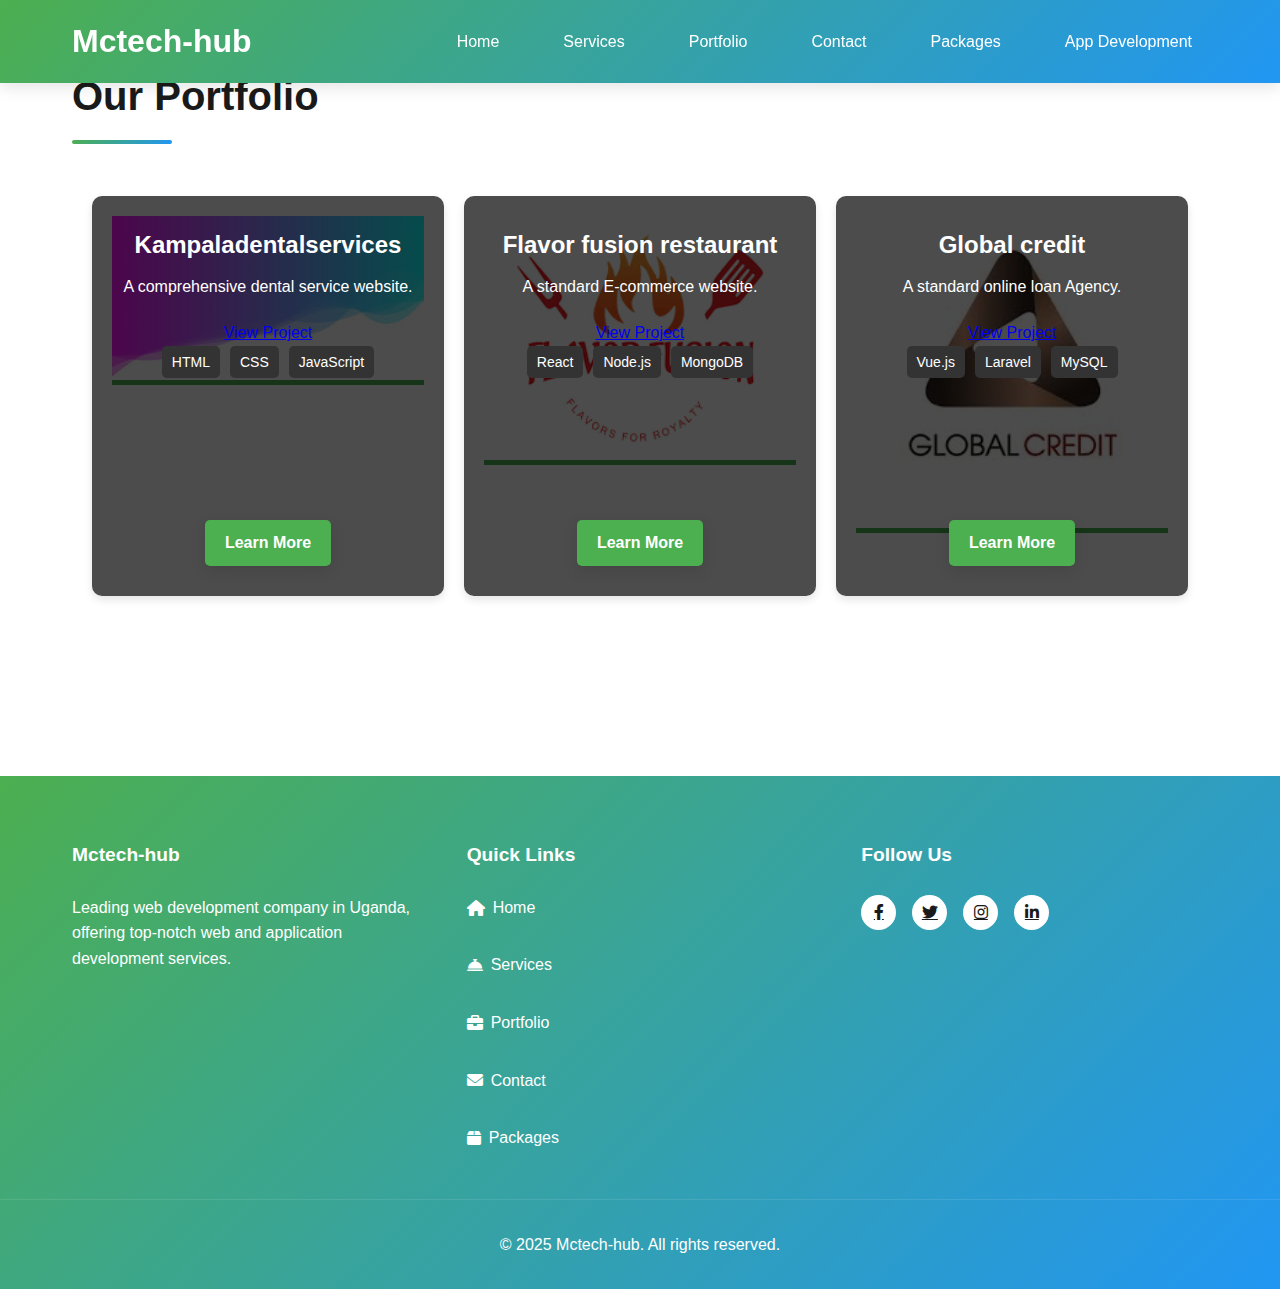
<file: portfolio.html>
<!DOCTYPE html>
<html lang="en">
<head>
    <meta charset="UTF-8">
    <meta name="viewport" content="width=device-width, initial-scale=1.0, maximum-scale=1.0, user-scalable=no">
    <meta name="theme-color" content="#4CAF50">
    <link rel="preconnect" href="https://fonts.googleapis.com">
    <meta name="description" content="Our Portfolio">
    <meta name="viewport" content="width=device-width, initial-scale=1.0">
    <title>Mctech-hub - Portfolio</title>
    <link rel="stylesheet" href="styles.css">
    <link rel="stylesheet" href="https://cdnjs.cloudflare.com/ajax/libs/font-awesome/6.0.0/css/all.min.css">
    <link rel="stylesheet" href="https://cdnjs.cloudflare.com/ajax/libs/animate.css/4.1.1/animate.min.css"/>
    <style>
        .portfolio-overlay {
            opacity: 1; /* Make overlay always visible */
        }
        .portfolio-item .button {
            display: block; /* Make button always visible */
            margin-top: 10px;
        }
        .portfolio-grid {
            display: grid;
            grid-template-columns: repeat(auto-fit, minmax(280px, 1fr)); /* Ensure cards are flexible */
            gap: 20px;
            padding: 20px;
            justify-content: center; /* Center items horizontally */
        }
        .portfolio-item {
            position: relative;
            overflow: hidden;
            border-radius: 10px;
            box-shadow: 0 4px 8px rgba(0, 0, 0, 0.1);
            transition: transform 0.3s ease;
            background: #fff;
            padding: 20px; /* Add padding to ensure content is visible */
            width: 100%; /* Ensure items are responsive */
            max-width: 100%; /* Ensure items are responsive */
            box-sizing: border-box;
            display: flex;
            flex-direction: column;
            align-items: center; /* Center content inside the card */
        }
        .portfolio-item:hover {
            transform: translateY(-10px);
        }
        .portfolio-item img {
            width: 100%;
            height: auto;
            display: block;
            border-bottom: 5px solid #4CAF50;
        }
        .portfolio-overlay {
            position: absolute;
            top: 0;
            left: 0;
            width: 100%;
            height: 100%;
            background: rgba(0, 0, 0, 0.7);
            color: #fff;
            padding: 30px; /* Increase padding to create more space */
            box-sizing: border-box;
            display: flex;
            flex-direction: column;
            justify-content: center;
            align-items: center;
            opacity: 1; /* Always visible */
        }
        .portfolio-overlay h3 {
            margin: 0 0 10px;
            font-size: 24px;
        }
        .portfolio-overlay p {
            margin: 0 0 20px;
            font-size: 16px;
        }
        .portfolio-overlay .tech-stack {
            display: flex;
            gap: 10px;
            margin-bottom: 20px;
        }
        .portfolio-overlay .tech-stack span {
            background: #333;
            padding: 5px 10px;
            border-radius: 5px;
            font-size: 14px;
        }
        .portfolio-overlay .button {
            background: #4CAF50;
            color: #fff;
            padding: 10px 20px;
            border: none;
            border-radius: 5px;
            cursor: pointer;
            text-decoration: none;
            font-size: 16px;
            margin-top: auto; /* Ensure button is at the bottom */
        }
        .portfolio-item:first-child {
            height: 400px; /* Decrease height to make it consistent with others */
        }
        @media (max-width: 768px) {
            .portfolio-item {
                padding: 15px;
            }
            .portfolio-overlay {
                padding: 20px;
            }
            .portfolio-overlay h3 {
                font-size: 20px;
            }
            .portfolio-overlay p {
                font-size: 14px;
            }
            .portfolio-overlay .button {
                font-size: 14px;
                padding: 8px 16px;
            }
        }
        @media (max-width: 480px) {
            .portfolio-item {
                padding: 10px;
            }
            .portfolio-overlay {
                padding: 15px;
            }
            .portfolio-overlay h3 {
                font-size: 18px;
            }
            .portfolio-overlay p {
                font-size: 12px;
            }
            .portfolio-overlay .button {
                font-size: 12px;
                padding: 6px 12px;
            }
        }
    </style>
</head>
<body>
    <!-- <div id="loader-wrapper">
        <div class="loader"></div>
    </div> -->
    <div id="loader-wrapper" aria-label="Loading content">
        <div class="loader" role="progressbar"></div>
        <div class="loader-text">Loading...</div>
    </div>
    <header>
        <nav>
            <div class="logo">Mctech-hub</div>
            <div class="menu-toggle" id="mobile-menu">
                <span class="bar"></span>
                <span class="bar"></span>
                <span class="bar"></span>
            </div>
            <ul class="nav-list">
                <li><a href="index.html">Home</a></li>
                <li><a href="services.html">Services</a></li>
                <li><a href="portfolio.html">Portfolio</a></li>
                <li><a href="contact.html">Contact</a></li>
                <li><a href="package1.html">Packages</a></li>
                <li><a href="app.html">App Development</a></li>
            </ul>
        </nav>
    </header>
    <main>
        <section id="portfolio" class="animate__animated animate__fadeInUp">
            <h2>Our Portfolio</h2>
            <div class="portfolio-grid">
                <div class="portfolio-item">
                    <img src="back2.jpg" alt="Kampaladentalservices" loading="lazy">
                    <div class="portfolio-overlay">
                        <h3>Kampaladentalservices</h3>
                        <p>A comprehensive dental service website.</p>
                        <a href="#" class="project-link">View Project</a>
                        <div class="tech-stack">
                            <span>HTML</span>
                            <span>CSS</span>
                            <span>JavaScript</span>
                        </div>
                        <a href="https://wa.me/256743483280" class="button">Learn More</a>
                    </div>
                </div>
                <div class="portfolio-item">
                    <img src="flavor.png" alt="Flavor fusion restaurant" loading="lazy">
                    <div class="portfolio-overlay">
                        <h3>Flavor fusion restaurant</h3>
                        <p>A standard E-commerce website.</p>
                        <a href="#" class="project-link">View Project</a>
                        <div class="tech-stack">
                            <span>React</span>
                            <span>Node.js</span>
                            <span>MongoDB</span>
                        </div>
                        <a href="https://wa.me/256743483280" class="button">Learn More</a>
                    </div>
                </div>
                <div class="portfolio-item">
                    <img src="global.jpeg" alt="Global credit" loading="lazy">
                    <div class="portfolio-overlay">
                        <h3>Global credit</h3>
                        <p>A standard online loan Agency.</p>
                        <a href="#" class="project-link">View Project</a>
                        <div class="tech-stack">
                            <span>Vue.js</span>
                            <span>Laravel</span>
                            <span>MySQL</span>
                        </div>
                        <a href="https://wa.me/256743483280" class="button">Learn More</a>
                    </div>
                </div>
            </div>
        </section>
    </main>
    <footer class="footer">
        <div class="footer-content">
            <div class="footer-section">
                <h3>Mctech-hub</h3>
                <p>Leading web development company in Uganda, offering top-notch web and application development services.</p>
            </div>
            <div class="footer-section">
                <h3>Quick Links</h3>
                <ul class="footer-links">
                    <li><a href="index.html"><i class="fas fa-home"></i>Home</a></li>
                    <li><a href="services.html"><i class="fas fa-concierge-bell"></i>Services</a></li>
                    <li><a href="portfolio.html"><i class="fas fa-briefcase"></i>Portfolio</a></li>
                    <li><a href="contact.html"><i class="fas fa-envelope"></i>Contact</a></li>
                    <li><a href="package1.html"><i class="fas fa-box"></i>Packages</a></li>
                </ul>
            </div>
            <div class="footer-section">
                <h3>Follow Us</h3>
                <div class="social-links">
                    <a href="#"><i class="fab fa-facebook-f"></i></a>
                    <a href="#"><i class="fab fa-twitter"></i></a>
                    <a href="#"><i class="fab fa-instagram"></i></a>
                    <a href="#"><i class="fab fa-linkedin-in"></i></a>
                </div>
            </div>
        </div>
        <div class="footer-bottom">
            <p>&copy; 2025 Mctech-hub. All rights reserved.</p>
        </div>
    </footer>
    <script src="script.js"></script>
</body>
</html>
</file>
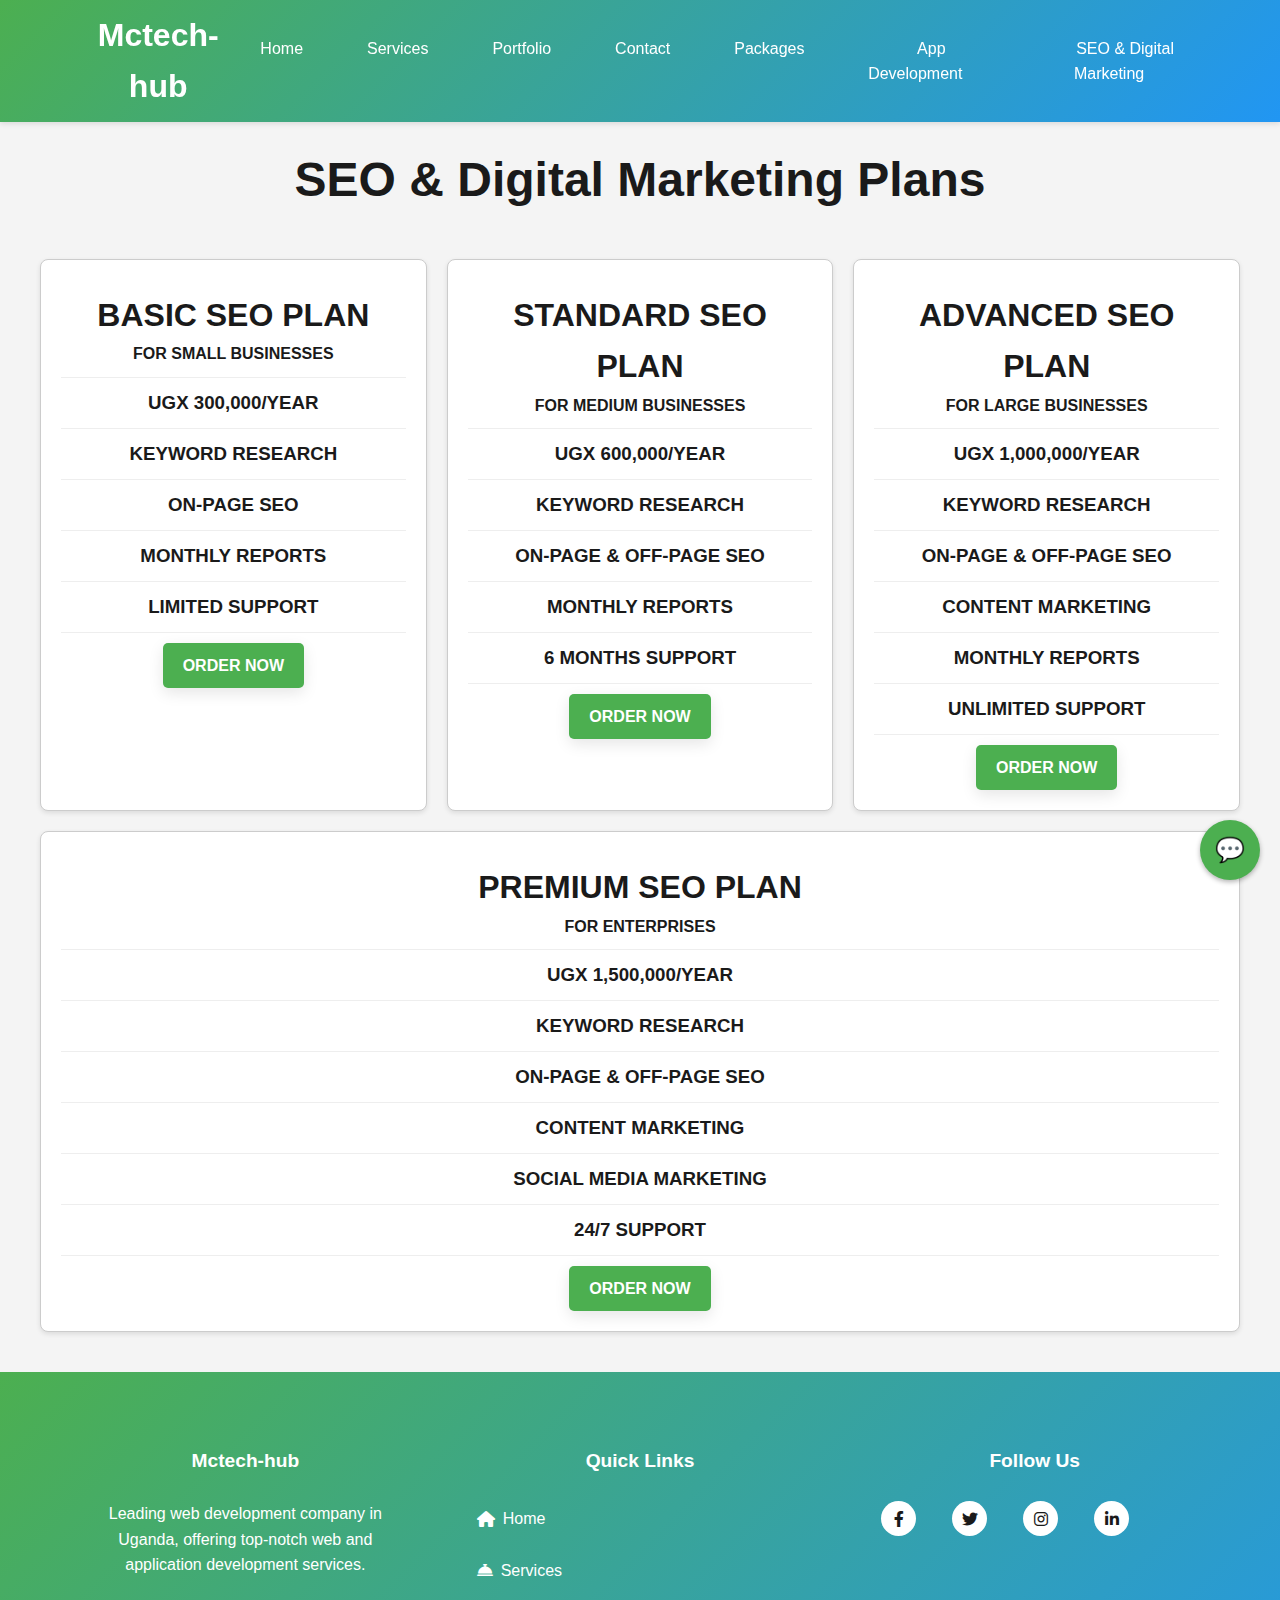
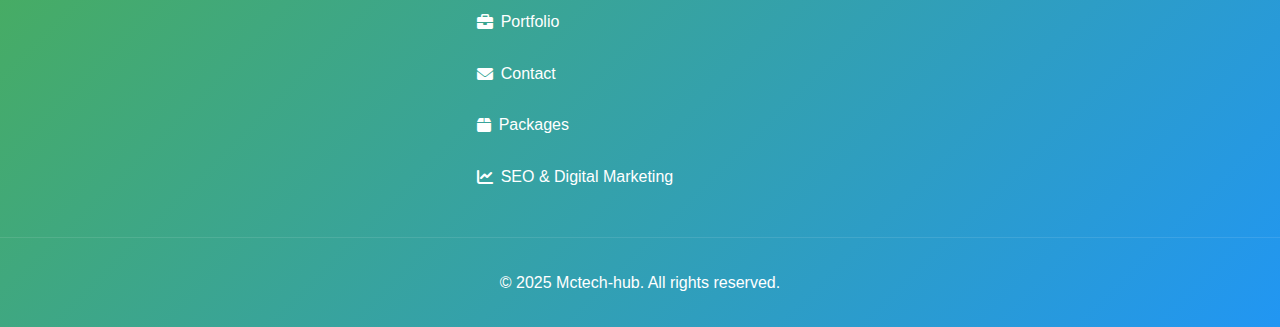
<file: seo.html>
<!DOCTYPE html>
<html lang="en">
<head>
    <meta charset="UTF-8">
    <meta name="viewport" content="width=device-width, initial-scale=1.0, maximum-scale=1.0, user-scalable=no">
    <meta name="theme-color" content="#4CAF50">
    <link rel="preconnect" href="https://fonts.googleapis.com">
    <meta name="description" content="SEO & Digital Marketing Plans">
    <title>Mctech-hub - SEO & Digital Marketing Plans</title>
    <link rel="stylesheet" href="styles.css">
    <link rel="stylesheet" href="https://cdnjs.cloudflare.com/ajax/libs/font-awesome/6.0.0/css/all.min.css">
    <link rel="stylesheet" href="https://cdnjs.cloudflare.com/ajax/libs/animate.css/4.1.1/animate.min.css"/>
    <style>
        body {
            font-family: Arial, sans-serif;
            margin: 0;
            padding: 0;
            background-color: #f4f4f4;
        }
        header {
            background-color: #4CAF50;
            color: white;
            padding: 10px 0;
            text-align: center;
            position: sticky;
            top: 0;
            z-index: 1000;
            box-shadow: 0 2px 5px rgba(0, 0, 0, 0.1);
        }
        .container {
            display: flex;
            flex-direction: column;
            gap: 20px;
            padding: 20px;
            margin: 20px;
        }
        .row {
            display: flex;
            flex-wrap: wrap;
            justify-content: space-between;
            gap: 20px;
        }
        .card {
            flex: 1 1 calc(33.333% - 40px);
            padding: 20px;
            border: 1px solid #ccc;
            border-radius: 8px;
            box-shadow: 0 2px 5px rgba(0, 0, 0, 0.1);
            background-color: white;
            display: flex;
            flex-direction: column;
            align-items: center;
            text-align: center;
            transition: transform 0.3s ease, box-shadow 0.3s ease;
            animation: fadeInUp 1s ease;
        }
        .card:hover {
            transform: perspective(1000px) rotateY(10deg) rotateX(10deg);
            box-shadow: 0 10px 20px rgba(0, 0, 0, 0.2);
        }
        .card .segment {
            padding: 10px 0;
            border-bottom: 1px solid #eee;
            width: 100%;
        }
        .card .segment:last-child {
            border-bottom: none;
        }
        .card .button {
            margin-top: 10px;
            padding: 10px 20px;
            background-color: #4CAF50;
            color: white;
            border: none;
            border-radius: 5px;
            cursor: pointer;
            text-decoration: none;
            transition: background-color 0.3s ease;
        }
        .card .button:hover {
            background-color: #45a049;
        }
        footer {
            background-color: #333;
            color: white;
            padding: 20px 0;
            text-align: center;
            animation: fadeInUp 1s ease;
        }
        .footer-content {
            display: flex;
            justify-content: space-around;
            flex-wrap: wrap;
        }
        .footer-section {
            flex: 1;
            padding: 10px;
            min-width: 200px;
        }
        .footer-links {
            list-style: none;
            padding: 0;
        }
        .footer-links li {
            margin: 5px 0;
        }
        .footer-links a {
            color: white;
            text-decoration: none;
            transition: color 0.3s ease;
        }
        .footer-links a:hover {
            color: #4CAF50;
        }
        .social-links a {
            margin: 0 10px;
            text-decoration: none;
            transition: color 0.3s ease;
        }
        .social-links a:hover {
            color: #4CAF50;
        }
        .animated-heading {
            text-align: center;
            font-size: 3em;
            font-weight: bold;
            margin: 20px 0;
            animation: fadeIn 2s, bounce 2s infinite;
        }
        @keyframes fadeIn {
            from { opacity: 0; }
            to { opacity: 1; }
        }
        @keyframes fadeInUp {
            from {
                opacity: 0;
                transform: translateY(20px);
            }
            to {
                opacity: 1;
                transform: translateY(0);
            }
        }
        @keyframes bounce {
            0%, 20%, 50%, 80%, 100% {
                transform: translateY(0);
            }
            40% {
                transform: translateY(-30px);
            }
            60% {
                transform: translateY(-15px);
            }
        }
        @media (max-width: 768px) {
            .card {
                flex: 1 1 calc(100% - 40px);
            }
            .animated-heading {
                font-size: 2em; /* Adjust font size for mobile */
            }
        }
        @media (max-width: 480px) {
            .card {
                flex: 1 1 100%;
            }
            .animated-heading {
                font-size: 1.5em; /* Adjust font size for smaller screens */
            }
        }
        .chat-button {
            position: fixed;
            bottom: 20px;
            right: 20px;
            background-color: #4CAF50;
            color: white;
            border: none;
            border-radius: 50%;
            width: 60px;
            height: 60px;
            font-size: 24px;
            cursor: pointer;
            box-shadow: 0 2px 5px rgba(0, 0, 0, 0.3);
            animation: pulse 2s infinite;
        }
        .chat-button:hover {
            background-color: #c7912d;
        }
        @keyframes pulse {
            0% {
                transform: scale(1);
            }
            50% {
                transform: scale(1.1);
            }
            100% {
                transform: scale(1);
            }
        }
    </style>
</head>
<body>
    <header>
        <nav>
            <div class="logo">Mctech-hub</div>
            <div class="menu-toggle" id="mobile-menu">
                <span class="bar"></span>
                <span class="bar"></span>
                <span class="bar"></span>
            </div>
            <ul class="nav-list">
                <li><a href="index.html">Home</a></li>
                <li><a href="services.html">Services</a></li>
                <li><a href="portfolio.html">Portfolio</a></li>
                <li><a href="contact.html">Contact</a></li>
                <li><a href="package1.html">Packages</a></li>
                <li><a href="app.html">App Development</a></li>
                <li><a href="seo.html">SEO & Digital Marketing</a></li>
            </ul>
        </nav>
    </header>
    <div class="animated-heading">SEO & Digital Marketing Plans</div>
    <div class="container">
        <div class="row">
            <div class="card">
                <div class="segment">
                    <h1>BASIC SEO PLAN</h1>
                    <p><b>FOR SMALL BUSINESSES</b></p>
                </div>
                <div class="segment"><h3><b>UGX 300,000/YEAR</b></h3></div>
                <div class="segment"><h3><b>KEYWORD RESEARCH</b></h3></div>
                <div class="segment"><h3><b>ON-PAGE SEO</b></h3></div>
                <div class="segment"><h3><b>MONTHLY REPORTS</b></h3></div>
                <div class="segment"><h3><b>LIMITED SUPPORT</b></h3></div>
                <a href="https://wa.me/+256743483280" class="button">ORDER NOW</a>
            </div>
            <div class="card">
                <div class="segment">
                    <h1>STANDARD SEO PLAN</h1>
                    <p><b>FOR MEDIUM BUSINESSES</b></p>
                </div>
                <div class="segment"><h3><b>UGX 600,000/YEAR</b></h3></div>
                <div class="segment"><h3><b>KEYWORD RESEARCH</b></h3></div>
                <div class="segment"><h3><b>ON-PAGE & OFF-PAGE SEO</b></h3></div>
                <div class="segment"><h3><b>MONTHLY REPORTS</b></h3></div>
                <div class="segment"><h3><b>6 MONTHS SUPPORT</b></h3></div>
                <a href="https://wa.me/+256743483280" class="button">ORDER NOW</a>
            </div>
            <div class="card">
                <div class="segment">
                    <h1>ADVANCED SEO PLAN</h1>
                    <p><b>FOR LARGE BUSINESSES</b></p>
                </div>
                <div class="segment"><h3><b>UGX 1,000,000/YEAR</b></h3></div>
                <div class="segment"><h3><b>KEYWORD RESEARCH</b></h3></div>
                <div class="segment"><h3><b>ON-PAGE & OFF-PAGE SEO</b></h3></div>
                <div class="segment"><h3><b>CONTENT MARKETING</b></h3></div>
                <div class="segment"><h3><b>MONTHLY REPORTS</b></h3></div>
                <div class="segment"><h3><b>UNLIMITED SUPPORT</b></h3></div>
                <a href="https://wa.me/+256743483280" class="button">ORDER NOW</a>
            </div>
            <div class="card">
                <div class="segment">
                    <h1>PREMIUM SEO PLAN</h1>
                    <p><b>FOR ENTERPRISES</b></p>
                </div>
                <div class="segment"><h3><b>UGX 1,500,000/YEAR</b></h3></div>
                <div class="segment"><h3><b>KEYWORD RESEARCH</b></h3></div>
                <div class="segment"><h3><b>ON-PAGE & OFF-PAGE SEO</b></h3></div>
                <div class="segment"><h3><b>CONTENT MARKETING</b></h3></div>
                <div class="segment"><h3><b>SOCIAL MEDIA MARKETING</b></h3></div>
                <div class="segment"><h3><b>24/7 SUPPORT</b></h3></div>
                <a href="https://wa.me/+256743483280" class="button">ORDER NOW</a>
            </div>
        </div>
    </div>
    <button class="chat-button" onclick="openChat()">💬</button>
    <footer class="footer">
        <div class="footer-content">
            <div class="footer-section">
                <h3>Mctech-hub</h3>
                <p>Leading web development company in Uganda, offering top-notch web and application development services.</p>
            </div>
            <div class="footer-section">
                <h3>Quick Links</h3>
                <ul class="footer-links">
                    <li><a href="index.html"><i class="fas fa-home"></i>Home</a></li>
                    <li><a href="services.html"><i class="fas fa-concierge-bell"></i>Services</a></li>
                    <li><a href="portfolio.html"><i class="fas fa-briefcase"></i>Portfolio</a></li>
                    <li><a href="contact.html"><i class="fas fa-envelope"></i>Contact</a></li>
                    <li><a href="package1.html"><i class="fas fa-box"></i>Packages</a></li>
                    <li><a href="seo.html"><i class="fas fa-chart-line"></i>SEO & Digital Marketing</a></li>
                </ul>
            </div>
            <div class="footer-section">
                <h3>Follow Us</h3>
                <div class="social-links">
                    <a href="#"><i class="fab fa-facebook-f"></i></a>
                    <a href="#"><i class="fab fa-twitter"></i></a>
                    <a href="#"><i class="fab fa-instagram"></i></a>
                    <a href="#"><i class="fab fa-linkedin-in"></i></a>
                </div>
            </div>
        </div>
        <div class="footer-bottom">
            <p>&copy; 2025 Mctech-hub. All rights reserved.</p>
        </div>
    </footer>
    <script src="script.js"></script>
    <script>
        function openChat() {
            window.open('https://wa.me/+256743483280?text=Hello%2C%20I%20would%20like%20to%20know%20more%20about%20your%20services.', '_blank');
        }
    </script>
</body>
</html>
</file>
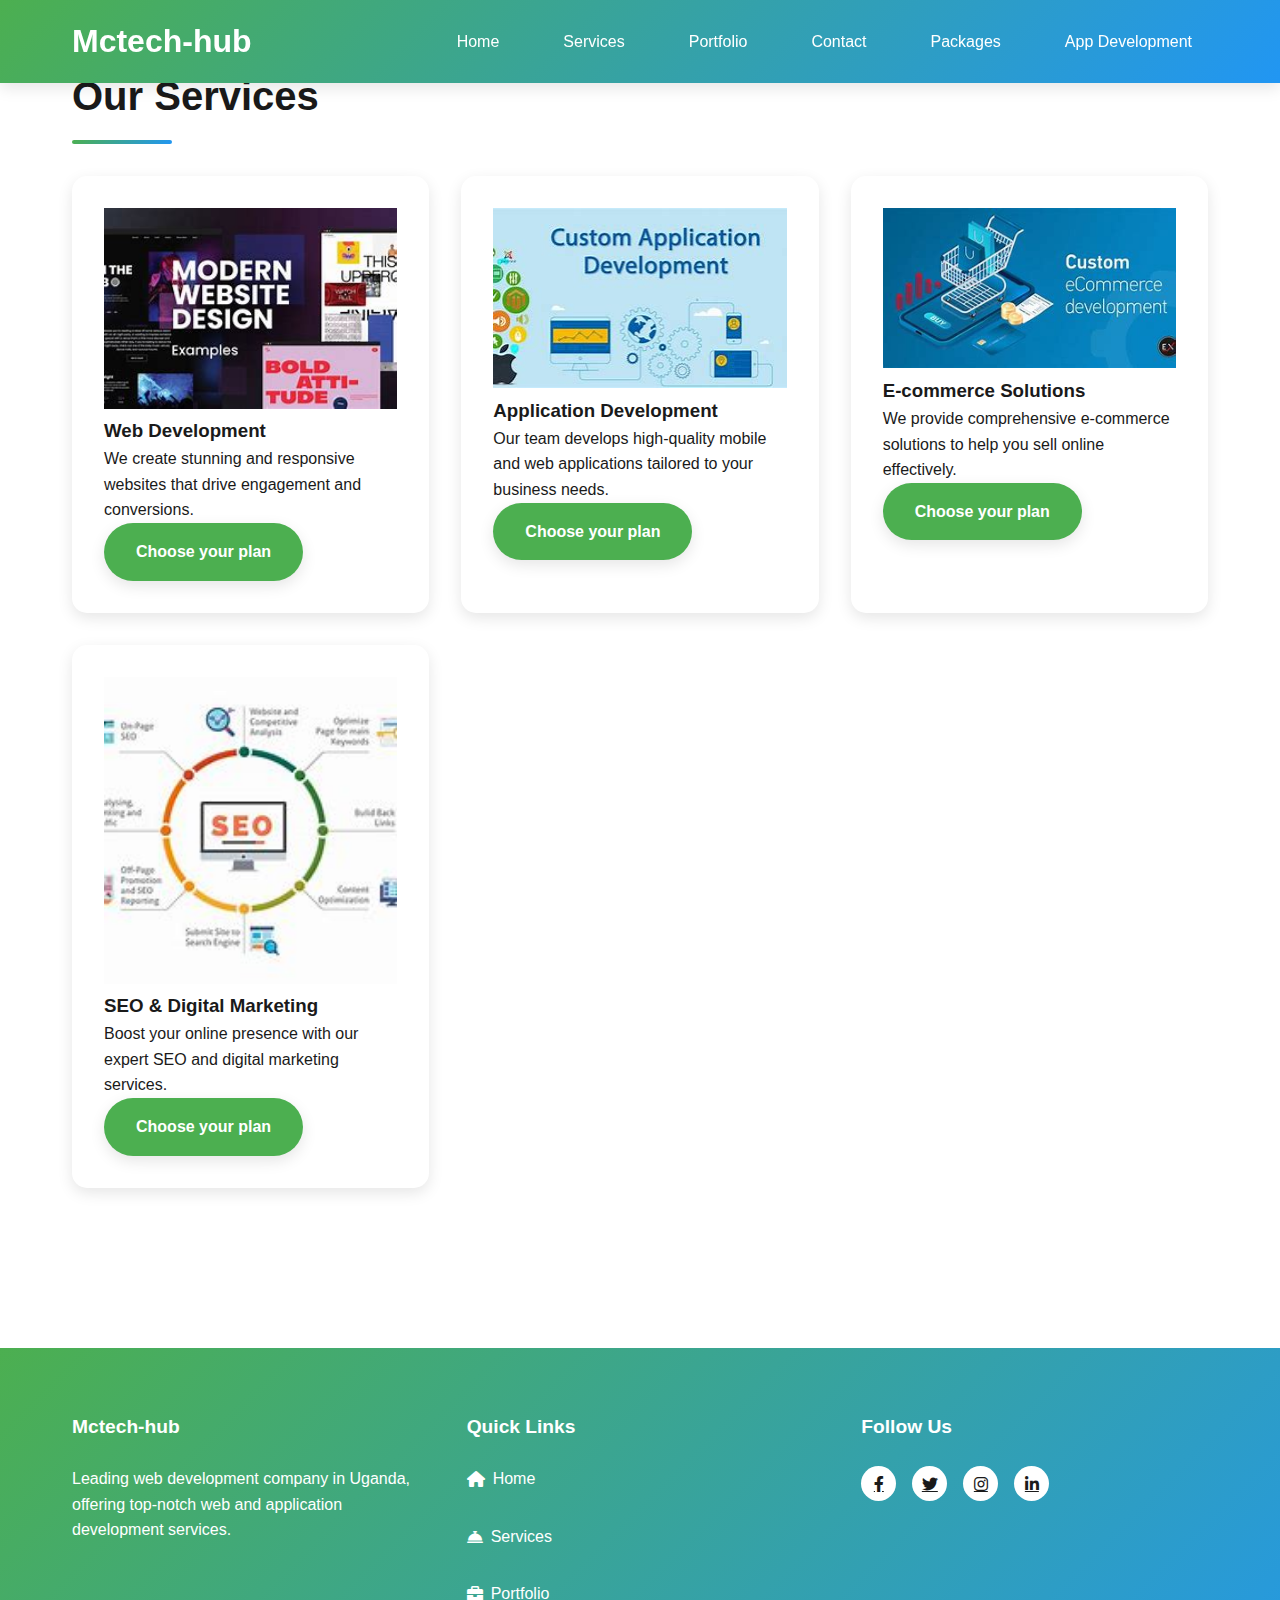
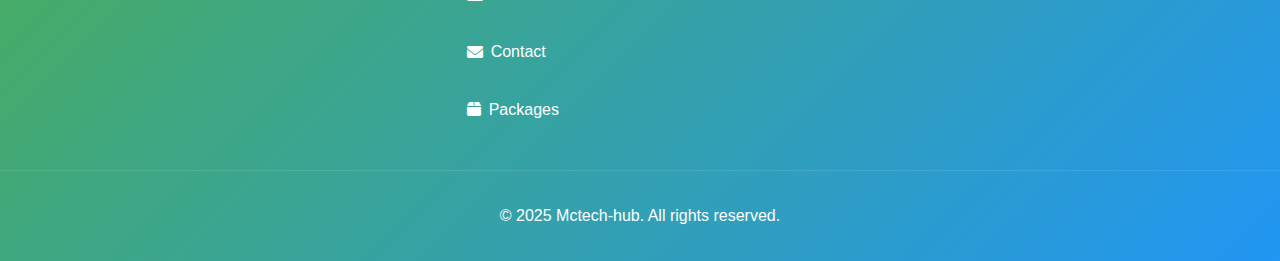
<file: services.html>
<!DOCTYPE html>
<html lang="en">
<head>
    <meta charset="UTF-8">
    <meta name="viewport" content="width=device-width, initial-scale=1.0, maximum-scale=1.0, user-scalable=no">
    <meta name="theme-color" content="#4CAF50">
    <link rel="preconnect" href="https://fonts.googleapis.com">
    <meta name="description" content="Our Services">
    <meta name="viewport" content="width=device-width, initial-scale=1.0">
    <title>Mctech-hub - Services</title>
    <link rel="stylesheet" href="styles.css">
    <link rel="stylesheet" href="https://cdnjs.cloudflare.com/ajax/libs/font-awesome/6.0.0/css/all.min.css">
    <link rel="stylesheet" href="https://cdnjs.cloudflare.com/ajax/libs/animate.css/4.1.1/animate.min.css"/>
</head>
<body>
    <div id="loader-wrapper">
        <div class="loader"></div>
    </div>
    <header>
        <nav>
            <div class="logo">Mctech-hub</div>
            <div class="menu-toggle" id="mobile-menu">
                <span class="bar"></span>
                <span class="bar"></span>
                <span class="bar"></span>
            </div>
            <ul class="nav-list">
                <li><a href="index.html">Home</a></li>
                <li><a href="services.html">Services</a></li>
                <li><a href="portfolio.html">Portfolio</a></li>
                <li><a href="contact.html">Contact</a></li>
                <li><a href="package1.html">Packages</a></li>
                <li><a href="app.html">App Development</a></li>
            </ul>
        </nav>
    </header>
    <main>
        <section id="services" class="animate__animated animate__fadeInUp">
            <h2>Our Services</h2>
            <div class="services-grid">
                <div class="service-card">
                    <img src="web.jpg" width="100%" alt="Web Development">
                    <h3>Web Development</h3>
                    <p>We create stunning and responsive websites that drive engagement and conversions.</p>
                    <a href="package1.html" class="button">Choose your plan</a>
                </div>
                <div class="service-card">
                    <img src="cust.jpg" width="100%" alt="Application Development">
                    <h3>Application Development</h3>
                    <p>Our team develops high-quality mobile and web applications tailored to your business needs.</p>
                    <a href="app.html" class="button">Choose your plan</a>
                </div>
                <div class="service-card">
                    <img src="e-com.jpg" width="100%" alt="E-commerce Solutions">
                    <h3>E-commerce Solutions</h3>
                    <p>We provide comprehensive e-commerce solutions to help you sell online effectively.</p>
                    <a href="package1.html" class="button">Choose your plan</a>
                </div>
                <div class="service-card">
                    <img src="seo.jpg" width="100%" alt="SEO & Digital Marketing">
                    <h3>SEO & Digital Marketing</h3>
                    <p>Boost your online presence with our expert SEO and digital marketing services.</p>
                    <a href="seo.html" class="button">Choose your plan</a>
                </div>
            </div>
        </section>
    </main>
    <footer class="footer">
        <div class="footer-content">
            <div class="footer-section">
                <h3>Mctech-hub</h3>
                <p>Leading web development company in Uganda, offering top-notch web and application development services.</p>
            </div>
            <div class="footer-section">
                <h3>Quick Links</h3>
                <ul class="footer-links">
                    <li><a href="index.html"><i class="fas fa-home"></i>Home</a></li>
                    <li><a href="services.html"><i class="fas fa-concierge-bell"></i>Services</a></li>
                    <li><a href="portfolio.html"><i class="fas fa-briefcase"></i>Portfolio</a></li>
                    <li><a href="contact.html"><i class="fas fa-envelope"></i>Contact</a></li>
                    <li><a href="package1.html"><i class="fas fa-box"></i>Packages</a></li>
                </ul>
            </div>
            <div class="footer-section">
                <h3>Follow Us</h3>
                <div class="social-links">
                    <a href="#"><i class="fab fa-facebook-f"></i></a>
                    <a href="#"><i class="fab fa-twitter"></i></a>
                    <a href="#"><i class="fab fa-instagram"></i></a>
                    <a href="#"><i class="fab fa-linkedin-in"></i></a>
                </div>
            </div>
        </div>
        <div class="footer-bottom">
            <p>&copy; 2025 Mctech-hub. All rights reserved.</p>
        </div>
    </footer>
    <script src="script.js"></script>
</body>
</html>
</file>
<file: styles.css>
:root {
    --primary: #4CAF50;
    --secondary: #2196F3;
    --accent: #FFC107;
    --dark: #1a1a1a;
    --light: #ffffff;
    --gray: #f5f5f5;
    --gradient: linear-gradient(135deg, var(--primary), var(--secondary));
    --shadow: 0 5px 15px rgba(0,0,0,0.1);
    --transition: all 0.3s ease;
}

/* Base Styles */
* {
    margin: 0;
    padding: 0;
    box-sizing: border-box;
}

body {
    font-family: 'Poppins', sans-serif;
    line-height: 1.6;
    background: var(--light);
    color: var(--dark);
    overflow-x: hidden;
}

/* Header & Navigation */
header {
    background: var(--gradient);
    padding: 1rem 0;
    position: fixed;
    width: 100%;
    top: 0;
    z-index: 1000;
    box-shadow: var(--shadow);
}

nav {
    max-width: 1200px;
    margin: 0 auto;
    padding: 0 2rem;
    display: flex;
    justify-content: space-between;
    align-items: center;
}

.logo {
    font-size: 2rem;
    font-weight: 700;
    color: var(--light);
    text-decoration: none;
}

/* Responsive Navigation Menu */
.menu-toggle {
    display: none;
    flex-direction: column;
    cursor: pointer;
}

.menu-toggle .bar {
    height: 3px;
    width: 25px;
    background-color: var(--light);
    margin: 4px 0;
    transition: var(--transition);
}

.nav-list {
    display: flex;
    gap: 2rem;
    list-style: none;
}

.nav-list a {
    color: var(--light);
    text-decoration: none;
    font-weight: 500;
    padding: 0.5rem 1rem;
    border-radius: 25px;
    transition: var(--transition);
}

.nav-list a:hover {
    background: rgba(255,255,255,0.2);
}

/* Hero Section */
.hero-slider {
    height: 100vh;
    position: relative;
    overflow: hidden;
    margin-top: 4rem;
}

.hero-slide {
    position: absolute;
    width: 100%;
    height: 100%;
    display: flex;
    align-items: center;
    justify-content: center;
    background: var(--gradient);
    opacity: 0;
    transition: opacity 0.5s ease;
}

.hero-slide.active {
    opacity: 1;
}

.hero-content {
    text-align: center;
    color: var(--light);
    padding: 2rem;
    max-width: 800px;
    animation: fadeInUp 1s ease;
}

.hero-content h1 {
    font-size: 3.5rem;
    margin-bottom: 1rem;
}

.button {
    display: inline-block;
    padding: 1rem 2rem;
    background: var(--light);
    color: var(--primary);
    text-decoration: none;
    border-radius: 30px;
    font-weight: 600;
    transition: var(--transition);
    box-shadow: var(--shadow);
}

.button:hover {
    transform: translateY(-3px);
    box-shadow: 0 8px 20px rgba(0,0,0,0.2);
}

/* Main Content Sections */
main {
    max-width: 1200px;
    margin: 0 auto;
    padding: 4rem 2rem;
}

section {
    margin-bottom: 6rem;
}

h2 {
    font-size: 2.5rem;
    margin-bottom: 2rem;
    position: relative;
    padding-bottom: 1rem;
}

h2::after {
    content: '';
    position: absolute;
    bottom: 0;
    left: 0;
    width: 100px;
    height: 4px;
    background: var(--gradient);
    border-radius: 2px;
}

/* Services Grid */
.services-grid {
    display: grid;
    grid-template-columns: repeat(auto-fit, minmax(300px, 1fr));
    gap: 2rem;
}

.service-card {
    background: var(--light);
    padding: 2rem;
    border-radius: 15px;
    box-shadow: var(--shadow);
    transition: var(--transition);
}

.service-card:hover {
    transform: translateY(-10px);
}

/* Team Section */
.team-grid {
    display: grid;
    grid-template-columns: repeat(auto-fit, minmax(250px, 1fr));
    gap: 2rem;
}

.team-member {
    text-align: center;
    background: var(--light);
    padding: 2rem;
    border-radius: 15px;
    box-shadow: var(--shadow);
}

.team-member img {
    width: 150px;
    height: 150px;
    border-radius: 50%;
    margin-bottom: 1rem;
    border: 5px solid var(--gray);
}

/* Animations */
@keyframes fadeInUp {
    from {
        opacity: 0;
        transform: translateY(20px);
    }
    to {
        opacity: 1;
        transform: translateY(0);
    }
}

/* Responsive Design */
@media (max-width: 768px) {
    .menu-toggle {
        display: flex;
    }

    .nav-list {
        display: flex;
        flex-direction: column;
        position: fixed;
        top: 0;
        left: -100%;
        width: 40%;
        height: 100%;
        background: var(--gradient);
        padding: 2rem;
        text-align: center;
        transition: left 0.3s ease;
    }

    .nav-list.active {
        left: 0;
    }

    .nav-list a {
        padding: 1rem;
        font-size: 1.5rem;
    }

    .hero-content h1 {
        font-size: 2.5rem;
    }

    section {
        margin-bottom: 4rem;
    }

    .close-menu {
        font-size: 2rem;
        color: var(--light);
        position: absolute;
        top: 1rem;
        right: 1rem;
        cursor: pointer;
    }
}

/* Loading Animation */
#loader-wrapper {
    position: fixed;
    width: 100%;
    height: 100%;
    background: var(--light);
    display: flex;
    justify-content: center;
    align-items: center;
    z-index: 9999;
}

.loader {
    width: 50px;
    height: 50px;
    border: 5px solid var(--gray);
    border-top: 5px solid var(--primary);
    border-radius: 50%;
    animation: spin 1s linear infinite;
}

@keyframes spin {
    0% { transform: rotate(0deg); }
    100% { transform: rotate(360deg); }
}

/* Common Page Header Styles */
.page-header {
    height: 40vh;
    background: var(--gradient);
    display: flex;
    align-items: center;
    justify-content: center;
    text-align: center;
    color: var(--light);
    margin-top: 4rem;
}

.page-header h1 {
    font-size: 3rem;
    animation: fadeInUp 1s ease;
}

/* Services Page */
.services-container {
    display: grid;
    grid-template-columns: repeat(auto-fit, minmax(300px, 1fr));
    gap: 2rem;
    padding: 4rem 2rem;
}

.service-box {
    background: var(--light);
    padding: 2rem;
    border-radius: 15px;
    box-shadow: var(--shadow);
    transition: var(--transition);
    text-align: center;
}

.service-box:hover {
    transform: translateY(-10px);
}

.service-box i {
    font-size: 3rem;
    color: var(--primary);
    margin-bottom: 1rem;
}

/* Portfolio Page */
.portfolio-grid {
    display: grid;
    grid-template-columns: repeat(auto-fit, minmax(300px, 1fr));
    gap: 2rem;
    padding: 4rem 2rem;
}

.portfolio-item {
    position: relative;
    border-radius: 15px;
    overflow: hidden;
    box-shadow: var(--shadow);
}

.portfolio-item img {
    width: 100%;
    height: 250px;
    object-fit: cover;
    transition: var(--transition);
}

.portfolio-overlay {
    position: absolute;
    top: 0;
    left: 0;
    width: 100%;
    height: 100%;
    background: rgba(0,0,0,0.8);
    display: flex;
    flex-direction: column;
    justify-content: center;
    align-items: center;
    opacity: 0;
    transition: var(--transition);
    color: var(--light);
    padding: 2rem;
    text-align: center;
}

.portfolio-item:hover .portfolio-overlay {
    opacity: 1;
}

.portfolio-item:hover img {
    transform: scale(1.1);
}

/* Contact Page */
.contact-container {
    display: grid;
    grid-template-columns: repeat(auto-fit, minmax(300px, 1fr));
    gap: 4rem;
    padding: 4rem 2rem;
}

.contact-info {
    background: var(--light);
    padding: 2rem;
    border-radius: 15px;
    box-shadow: var(--shadow);
}

.contact-info-item {
    display: flex;
    align-items: center;
    margin-bottom: 1.5rem;
}

.contact-info-item i {
    font-size: 1.5rem;
    color: var(--primary);
    margin-right: 1rem;
}

.contact-form {
    background: var(--light);
    padding: 2rem;
    border-radius: 15px;
    box-shadow: var(--shadow);
}

.form-group {
    margin-bottom: 1.5rem;
}

.form-group label {
    display: block;
    margin-bottom: 0.5rem;
    font-weight: 500;
}

.form-group input,
.form-group textarea {
    width: 100%;
    padding: 0.8rem;
    border: 1px solid #ddd;
    border-radius: 5px;
    transition: var(--transition);
}

.form-group input:focus,
.form-group textarea:focus {
    border-color: var(--primary);
    outline: none;
}

/* Responsive Design for All Pages */
@media (max-width: 768px) {
    .page-header {
        height: 30vh;
    }

    .page-header h1 {
        font-size: 2rem;
    }

    .contact-container {
        grid-template-columns: 1fr;
    }

    .portfolio-grid {
        grid-template-columns: 1fr;
    }

    .services-container {
        grid-template-columns: 1fr;
    }
}

/* Additional Animations */
@keyframes fadeInRight {
    from {
        opacity: 0;
        transform: translateX(-20px);
    }
    to {
        opacity: 1;
        transform: translateX(0);
    }
}

@keyframes fadeInLeft {
    from {
        opacity: 0;
        transform: translateX(20px);
    }
    to {
        opacity: 1;
        transform: translateX(0);
    }
}

.animate-right {
    animation: fadeInRight 1s ease;
}

.animate-left {
    animation: fadeInLeft 1s ease;
}
/* Responsive Design */
@media screen and (max-width: 1200px) {
    .container {
        width: 95%;
        padding: 0 20px;
    }
}

@media screen and (max-width: 992px) {
    .services-grid, 
    .team-grid, 
    .portfolio-grid {
        grid-template-columns: repeat(2, 1fr);
    }
}

@media screen and (max-width: 768px) {
    .services-grid, 
    .team-grid, 
    .portfolio-grid {
        grid-template-columns: 1fr;
    }

    .hero-content h1 {
        font-size: 2rem;
    }

    .nav-list {
        padding: 20px;
    }
}

@media screen and (max-width: 480px) {
    .hero-content {
        padding: 1rem;
    }

    h2 {
        font-size: 1.8rem;
    }
}

/* Professional Footer */
.footer {
    background: var(--gradient);
    color: var(--light);
    padding: 4rem 0 2rem;
}

.footer-content {
    max-width: 1200px;
    margin: 0 auto;
    display: grid;
    grid-template-columns: repeat(auto-fit, minmax(250px, 1fr));
    gap: 3rem;
    padding: 0 2rem;
}

.footer-section {
    animation: fadeInUp 1s ease;
}

.footer-section h3 {
    color: var(--light);
    margin-bottom: 1.5rem;
    font-size: 1.2rem;
}

.footer-links {
    list-style: none;
    display: flex;
    flex-direction: column;
    gap: 1rem;
}

.footer-links li {
    margin-bottom: 1rem;
}

.footer-links a {
    color: var(--light);
    text-decoration: none;
    transition: var(--transition);
    display: flex;
    align-items: center;
}

.footer-links a i {
    margin-right: 0.5rem;
}

.footer-links a:hover {
    color: var(--accent);
    padding-left: 5px;
}

.social-links {
    display: flex;
    gap: 1rem;
    margin-top: 1.5rem;
}

.social-links a {
    width: 35px;
    height: 35px;
    border-radius: 50%;
    background: var(--light);
    display: flex;
    align-items: center;
    justify-content: center;
    color: var(--dark);
    transition: var(--transition);
}

.social-links a:hover {
    transform: translateY(-5px);
    background: var(--accent);
    color: var(--light);
}

.footer-bottom {
    text-align: center;
    padding-top: 2rem;
    margin-top: 2rem;
    border-top: 1px solid rgba(255,255,255,0.1);
}

@media screen and (max-width: 768px) {
    .footer-content {
        grid-template-columns: 1fr;
        text-align: center;
    }

    .social-links {
        justify-content: center;
    }

    .footer-links {
        flex-direction: column;
        align-items: center;
    }

    .footer-links li {
        margin-bottom: 0.5rem;
    }

    .contact-info {
        align-items: center;
    }
}

/* Responsive Iframe */
.responsive-iframe {
    position: relative;
    width: 100%;
    height: 0;
    padding-bottom: 56.25%; /* 16:9 aspect ratio */
}

.responsive-iframe iframe {
    position: absolute;
    top: 0;
    left: 0;
    width: 100%;
    height: 100%;
    border: 0;
}

/* Floating Buttons */
.floating-buttons {
    position: fixed;
    bottom: 20px;
    right: 20px;
    display: flex;
    flex-direction: column;
    gap: 10px;
    z-index: 1000;
}

.floating-button {
    display: flex;
    align-items: center;
    justify-content: center;
    width: 50px;
    height: 50px;
    background-color: var(--primary);
    color: var(--light);
    border-radius: 50%;
    box-shadow: var(--shadow);
    transition: var(--transition);
    text-decoration: none;
}

.floating-button:hover {
    background-color: var(--secondary);
    transform: translateY(-3px);
}

/* Contact Form */
#contact-form {
    max-width: 600px;
    margin: 0 auto;
    padding: 2rem;
    background: var(--light);
    border-radius: 10px;
    box-shadow: var(--shadow);
}

.form-group {
    margin-bottom: 1.5rem;
}

.form-group label {
    display: block;
    margin-bottom: 0.5rem;
    font-weight: 500;
}

.form-group input,
.form-group textarea {
    width: 100%;
    padding: 0.8rem;
    border: 1px solid #ddd;
    border-radius: 5px;
    transition: var(--transition);
}

.form-group input:focus,
.form-group textarea:focus {
    border-color: var(--primary);
    outline: none;
}

.button {
    display: inline-block;
    padding: 1rem 2rem;
    background: var(--primary);
    color: var(--light);
    text-decoration: none;
    border-radius: 30px;
    font-weight: 600;
    transition: var(--transition);
    box-shadow: var(--shadow);
}

.button:hover {
    transform: translateY(-3px);
    box-shadow: 0 8px 20px rgba(0,0,0,0.2);
}

.stats-section {
    display: flex;
    justify-content: space-around;
    flex-wrap: wrap;
    padding: 20px;
}

.stat-item {
    background-color: #fff;
    border: 1px solid #ddd;
    border-radius: 8px;
    box-shadow: 0 2px 4px rgba(0, 0, 0, 0.1);
    padding: 20px;
    margin: 10px;
    flex: 1 1 calc(25% - 40px);
    box-sizing: border-box;
    text-align: center;
}

.stat-item h3 {
    margin: 0;
    font-size: 2em;
    color: #333;
}

.stat-item p {
    margin: 10px 0 0;
    font-size: 1em;
    color: #666;
}
</file>
